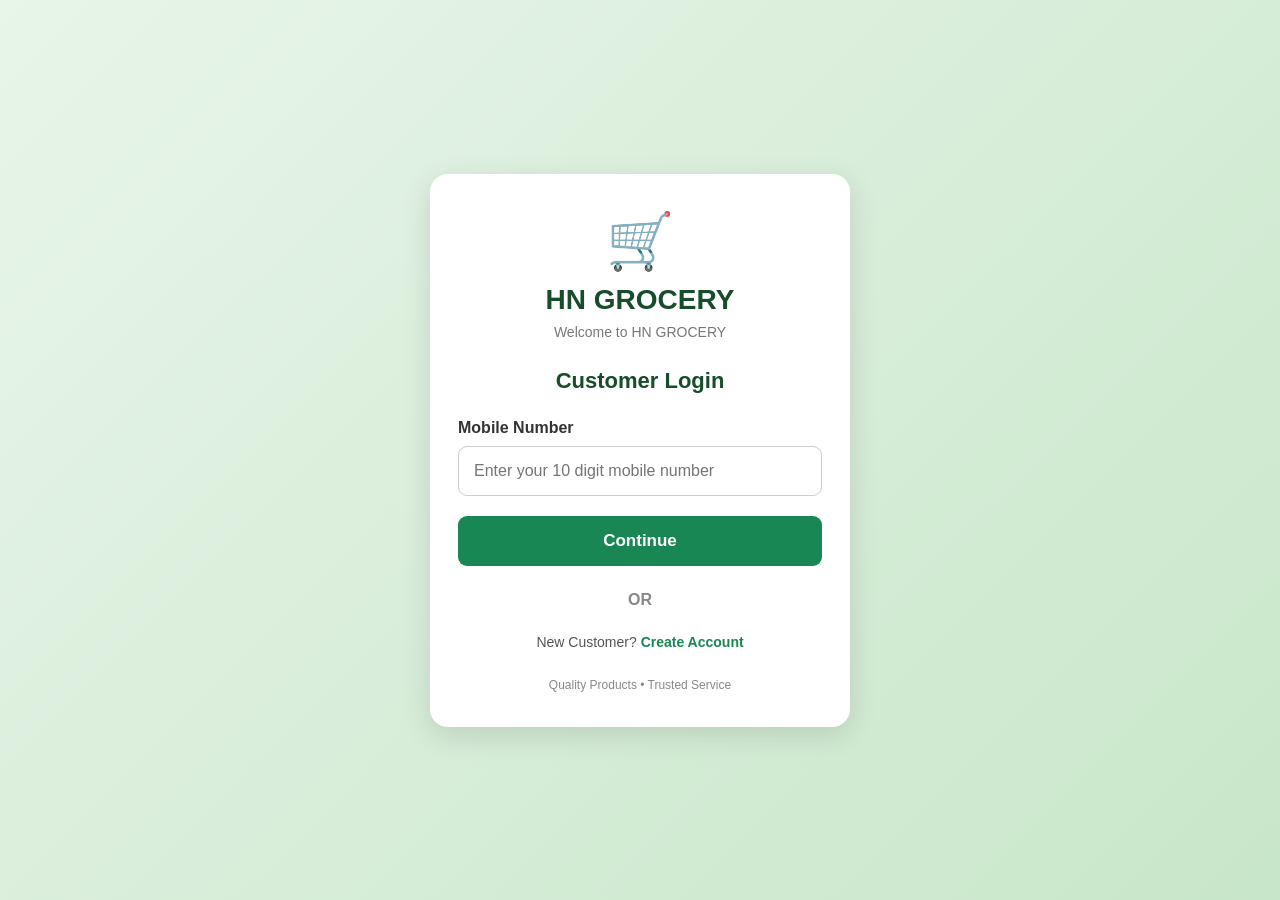
<file: index.html>
<!DOCTYPE html>
<html lang="en">

<head>
<meta charset="UTF-8">
<meta name="viewport" content="width=device-width, initial-scale=1.0">

<meta name="description" content="HN ENTERPRISES - Quality spices and products in Siwan, Bihar.">

<title>HN ENTERPRISES | Quality Products</title>

<link rel="stylesheet" href="style.css">
<!-- CUSTOMER LOGIN CHECK -->

<script>
(function () {
    const token = localStorage.getItem("hnCustomerToken");

    if (!token) {
        window.location.replace("login.html");
    }
})();
</script>
<style>

/* PRODUCT GALLERY */

.gallery-grid {
    display: grid;
    grid-template-columns: repeat(auto-fit, minmax(220px, 1fr));
    gap: 22px;
    margin-top: 25px;
}

.gallery-card {
    background: #fff;
    border-radius: 12px;
    padding: 15px;
    text-align: center;
    box-shadow: 0 3px 12px rgba(0,0,0,0.10);
    overflow: hidden;
}

.gallery-image-box {
    position: relative;
}

.gallery-card img {
    width: 100%;
    height: 190px;
    object-fit: contain;
    display: block;
    margin: auto;
    border-radius: 8px;
}

.gallery-card h3 {
    margin: 12px 0;
    color: #174d2b;
}

.product-price {
    font-size: 20px;
    font-weight: bold;
    color: #198754;
    margin: 10px 0;
}

.price-unit {
    font-size: 13px;
    color: #666;
    font-weight: normal;
}

.image-btn {
    position: absolute;
    top: 50%;
    transform: translateY(-50%);
    border: none;
    background: rgba(0,0,0,0.65);
    color: white;
    font-size: 24px;
    width: 35px;
    height: 40px;
    border-radius: 5px;
    cursor: pointer;
}

.image-btn.prev {
    left: 5px;
}

.image-btn.next {
    right: 5px;
}

.image-counter {
    font-size: 12px;
    color: #666;
    margin-top: 5px;
}

.order-now-btn {
    display: inline-block;
    background: #198754;
    color: white;
    padding: 11px 25px;
    border-radius: 6px;
    text-decoration: none;
    font-weight: bold;
    margin-top: 8px;
    transition: 0.3s;
}

.order-now-btn:hover {
    background: #126b40;
    transform: translateY(-2px);
}

.map-wrap iframe {
    width: 100%;
    height: 300px;
    border: 0;
}

/* MOBILE */

@media(max-width:600px) {

    .gallery-grid {
        grid-template-columns: repeat(2, minmax(0, 1fr));
        gap: 12px;
    }

    .gallery-card {
        padding: 10px;
    }

    .gallery-card img {
        height: 130px;
    }

    .gallery-card h3 {
        font-size: 15px;
    }

    .product-price {
        font-size: 17px;
    }

    .order-now-btn {
        padding: 9px 12px;
        font-size: 13px;
    }

    .image-btn {
        width: 28px;
        height: 32px;
        font-size: 19px;
    }
}

</style>
</head>

<body>

<!-- HEADER -->

<header class="site-header" id="home">

<div class="header-row">

<img
src="images/Brown Vintage Retro Illustration Farming and Organic Product Logo (1).jpg"
alt="HN ENTERPRISES Logo"
class="logo">

<div class="company-text">

<h1>HN ENTERPRISES</h1>

<p class="tagline">
Quality Products • Trusted Service
</p>

</div>

<div class="header-contact">

<span>Call us:</span>

<a href="tel:8294891066">8294891066</a>
<a href="tel:7739233551">7739233551</a>
<a href="tel:9661238328">9661238328</a>

</div>

</div>
</header>


<!-- NAVIGATION -->

<nav class="main-nav">

<a href="#home">Home</a>
<a href="#about">About</a>
<a href="#product">Products</a>
<a href="#gallery">Gallery</a>
<a href="#contact">Contact</a>

</nav>


<main>


<!-- IMAGE SLIDER -->

<section class="hero-slider">

<div class="slides">

<div class="slide active">
<img src="images/dalchiniimage.jfif" alt="Cinnamon">
</div>

<div class="slide">
<img src="images/masala image.jfif" alt="Spices">
</div>

<div class="slide">
<img src="images/download 1.jfif" alt="Spice Product">
</div>

<div class="slide">
<img src="images/download 5.jfif" alt="Spice Product">
</div>

<div class="slide">
<img src="images/download 6.jfif" alt="Spice Product">
</div>

<div class="slide">
<img src="images/golmarich image.jfif" alt="Black Pepper">
</div>

</div>

<button class="slider-control prev" type="button">‹</button>
<button class="slider-control next" type="button">›</button>

</section>


<!-- ABOUT -->

<section id="about" class="section about-section">

<div class="section-heading">

<p class="eyebrow">WELCOME</p>

<h2>About HN ENTERPRISES</h2>

</div>

<p>

<strong>HN ENTERPRISES</strong> is a product-packing
business based in Bihar, specializing in spices.

</p>

<div class="info-grid">

<div class="info-card">
<strong>Owner</strong>
<span>Ms. Nisha Kumari</span>
</div>

<div class="info-card">
<strong>Address</strong>
<span>Nirala Nagar, Siwan, Bihar – 841226</span>
</div>

<div class="info-card">
<strong>GSTIN</strong>
<span>10OAKPK9631K1Z8</span>
</div>

<div class="info-card">
<strong>FSSAI</strong>
<span>20426261000010</span>
</div>

</div>

<p class="state-note">
<strong>State:</strong> Bihar
</p>

</section>


<!-- PRODUCTS -->

<section id="product" class="section products-section">

<div class="section-heading">

<p class="eyebrow">OUR RANGE</p>

<h2>Our Products</h2>

<p>Explore the spices offered by HN ENTERPRISES.</p>

</div>

<div class="product-grid">

<div class="product-card">Garam Masala</div>
<div class="product-card">Red Mirch</div>
<div class="product-card">Dhaniya</div>
<div class="product-card">Mustard</div>
<div class="product-card">Tejpatta</div>
<div class="product-card">Zeera</div>

</div>

</section>


<!-- PRODUCT GALLERY -->

<section id="gallery" class="section gallery-section">

<div class="section-heading">

<p class="eyebrow">A LOOK AT OUR WORK</p>

<h2>Our Product Gallery</h2>

<p>Choose your product and place your order.</p>

</div>


<div class="gallery-grid">


<!-- GARAM MASALA -->

<article class="gallery-card">

<div class="gallery-image-box">

<img
id="image-garam"
src="images/G1.jpeg"
alt="Garam Masala"
loading="lazy">

<button class="image-btn prev" onclick="changeImage('garam',-1)">‹</button>
<button class="image-btn next" onclick="changeImage('garam',1)">›</button>

</div>

<p class="image-counter" id="count-garam">1 / 3</p>

<h3>Garam Masala</h3>

<p class="product-price">
₹80 <span class="price-unit">/ 100g</span>
</p>

<a class="order-now-btn"
href="order.html?name=Garam%20Masala&image=images%2FG1.jpeg&price=80&minQty=50">
Order Now
</a>

</article>


<!-- RED MIRCH -->

<article class="gallery-card">

<div class="gallery-image-box">

<img
id="image-red"
src="images/IMG_20260128_114819.jpg"
alt="Red Mirch"
loading="lazy">

<button class="image-btn prev" onclick="changeImage('red',-1)">‹</button>
<button class="image-btn next" onclick="changeImage('red',1)">›</button>

</div>

<p class="image-counter" id="count-red">1 / 3</p>

<h3>Red Mirch</h3>

<p class="product-price">
₹50 <span class="price-unit">/ 100g</span>
</p>

<a class="order-now-btn"
href="order.html?name=Red%20Mirch&image=images%2FIMG_20260128_114819.jpg&price=50&minQty=100">
Order Now
</a>

</article>


<!-- DHANIYA -->

<article class="gallery-card">

<div class="gallery-image-box">

<img
id="image-dhaniya"
src="images/IMG_20260126_162305.jpg"
alt="Dhaniya"
loading="lazy">

<button class="image-btn prev" onclick="changeImage('dhaniya',-1)">‹</button>
<button class="image-btn next" onclick="changeImage('dhaniya',1)">›</button>

</div>

<p class="image-counter" id="count-dhaniya">1 / 3</p>

<h3>Dhaniya</h3>

<p class="product-price">
₹60 <span class="price-unit">/ 100g</span>
</p>

<a class="order-now-btn"
href="order.html?name=Dhaniya&image=images%2FIMG_20260126_162305.jpg&price=60&minQty=100">
Order Now
</a>

</article>


<!-- MUSTARD -->

<article class="gallery-card">

<div class="gallery-image-box">

<img
id="image-mustard"
src="images/IMG_20260126_164016.jpg"
alt="Mustard"
loading="lazy">

<button class="image-btn prev" onclick="changeImage('mustard',-1)">‹</button>
<button class="image-btn next" onclick="changeImage('mustard',1)">›</button>

</div>

<p class="image-counter" id="count-mustard">1 / 3</p>

<h3>Mustard</h3>

<p class="product-price">
₹40 <span class="price-unit">/ 100g</span>
</p>

<a class="order-now-btn"
href="order.html?name=Mustard&image=images%2FIMG_20260126_164016.jpg&price=40&minQty=100">
Order Now
</a>

</article>


<!-- TEJPATTA -->

<article class="gallery-card">

<div class="gallery-image-box">

<img
id="image-tejpatta"
src="images/IMG_20260126_162606.jpg"
alt="Tejpatta"
loading="lazy">

<button class="image-btn prev" onclick="changeImage('tejpatta',-1)">‹</button>
<button class="image-btn next" onclick="changeImage('tejpatta',1)">›</button>

</div>

<p class="image-counter" id="count-tejpatta">1 / 3</p>

<h3>Tejpatta</h3>

<p class="product-price">
₹30 <span class="price-unit">/ 100g</span>
</p>

<a class="order-now-btn"
href="order.html?name=Tejpatta&image=images%2FIMG_20260126_162606.jpg&price=30&minQty=100">
Order Now
</a>

</article>


<!-- ZEERA -->

<article class="gallery-card">

<div class="gallery-image-box">

<img
id="image-zeera"
src="images/IMG_20260128_114757.jpg"
alt="Zeera"
loading="lazy">

<button class="image-btn prev" onclick="changeImage('zeera',-1)">‹</button>
<button class="image-btn next" onclick="changeImage('zeera',1)">›</button>

</div>

<p class="image-counter" id="count-zeera">1 / 3</p>

<h3>Zeera</h3>

<p class="product-price">
₹60 <span class="price-unit">/ 100g</span>
</p>

<a class="order-now-btn"
href="order.html?name=Zeera&image=images%2FIMG_20260128_114757.jpg&price=60&minQty=100">
Order Now
</a>

</article>


</div>
</section>


<!-- CONTACT -->

<section id="contact" class="section contact-section">

<div class="section-heading">

<p class="eyebrow">GET IN TOUCH</p>

<h2>Contact Us</h2>

</div>

<div class="contact-card">

<p>

<strong>Phone:</strong>

<a href="tel:8294891066">8294891066</a> ·
<a href="tel:7739233551">7739233551</a> ·
<a href="tel:9661238328">9661238328</a>

</p>

<p>

<strong>Email:</strong>

<a href="mailto:hnenterprises7739@gmail.com">
hnenterprises7739@gmail.com
</a>

</p>

<p>

<strong>Address:</strong>

Nirala Nagar, Siwan, Bihar – 841226

</p>

</div>

<div class="map-wrap">

<iframe
title="HN ENTERPRISES Location"
src="https://www.google.com/maps?q=Nirala%20Nagar%20Siwan%20Bihar&output=embed"
loading="lazy">
</iframe>

</div>

</section>

</main>


<!-- FOOTER -->

<footer class="site-footer">

<p>
© <span id="currentYear"></span>
HN ENTERPRISES. All rights reserved.
</p>

</footer>


<!-- HN AI BUTTON -->

<a href="hn-ai.html" class="hn-ai-button">
🤖 Ask HN AI
</a>


<style>

.hn-ai-button {
    position: fixed;
    right: 20px;
    bottom: 20px;
    background: #174d2b;
    color: white;
    padding: 14px 22px;
    border-radius: 35px;
    text-decoration: none;
    font-size: 16px;
    font-weight: bold;
    box-shadow: 0 4px 12px rgba(0,0,0,0.25);
    z-index: 9999;
    transition: 0.3s;
}

.hn-ai-button:hover {
    background: #26733e;
    transform: scale(1.05);
}

@media(max-width:500px) {

    .hn-ai-button {
        right: 12px;
        bottom: 15px;
        padding: 12px 17px;
        font-size: 14px;
    }

}

</style>


<!-- JAVASCRIPT -->

<script src="script.js"></script>

<script>

/* CURRENT YEAR */

document.getElementById("currentYear").textContent =
new Date().getFullYear();


/* PRODUCT IMAGE SLIDERS */

const productImages = {

garam: [
"images/G1.jpeg",
"images/g14.jpeg",
"images/masala image.jfif"
],

red: [
"images/IMG_20260128_114819.jpg",
"images/IMG_20260128_114826.jpg",
"images/IMG_20260128_114831.jpg"
],

dhaniya: [
"images/IMG_20260126_162305.jpg",
"images/IMG_20260126_162312.jpg",
"images/IMG_20260126_162319.jpg"
],

mustard: [
"images/IMG_20260126_164016.jpg",
"images/IMG_20260126_164022.jpg",
"images/IMG_20260126_164029.jpg"
],

tejpatta: [
"images/IMG_20260126_162606.jpg",
"images/IMG_20260126_162613.jpg",
"images/IMG_20260126_162620.jpg"
],

zeera: [
"images/IMG_20260128_114757.jpg",
"images/IMG_20260128_114802.jpg",
"images/IMG_20260128_114808.jpg"
]

};


const currentImageIndex = {
garam: 0,
red: 0,
dhaniya: 0,
mustard: 0,
tejpatta: 0,
zeera: 0
};


function changeImage(product, direction) {

const images = productImages[product];

currentImageIndex[product] += direction;

if (currentImageIndex[product] < 0) {
currentImageIndex[product] = images.length - 1;
}

if (currentImageIndex[product] >= images.length) {
currentImageIndex[product] = 0;
}

const index = currentImageIndex[product];

document.getElementById("image-" + product).src =
images[index];

document.getElementById("count-" + product).textContent =
(index + 1) + " / " + images.length;


/* UPDATE ORDER BUTTON IMAGE */

const card = document.getElementById("image-" + product)
.closest(".gallery-card");

const orderButton = card.querySelector(".order-now-btn");

const params = new URLSearchParams(orderButton.href.split("?")[1]);

params.set("image", images[index]);

orderButton.href = "order.html?" + params.toString();

}

</script>

</body>
    </html>
</file>
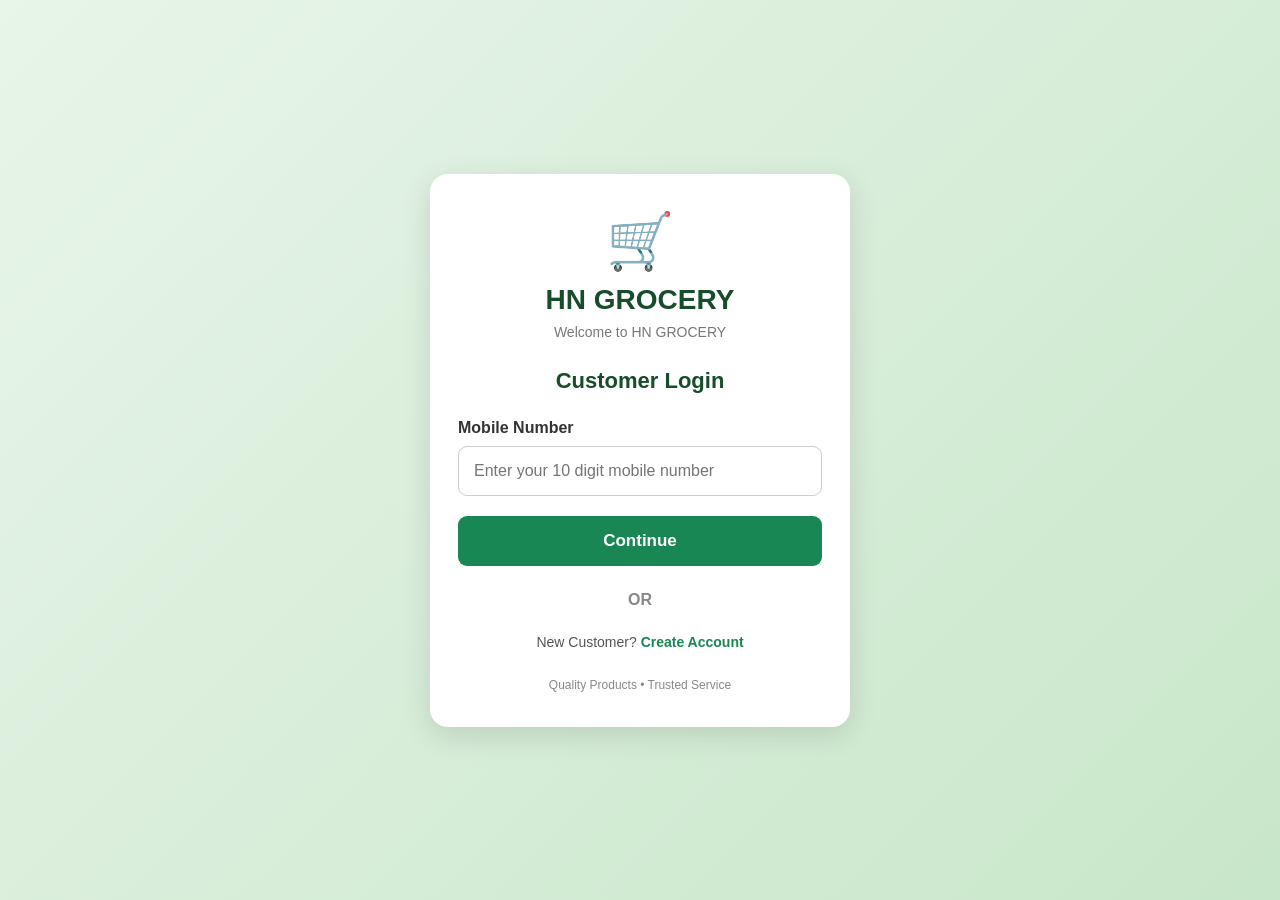
<file: account.html>
<!DOCTYPE html>
<html lang="en">

<head>
    <meta charset="UTF-8">
    <meta name="viewport" content="width=device-width, initial-scale=1.0">

    <title>My Account | HN GROCERY</title>

    <link rel="stylesheet" href="account.css">
</head>

<body>

<header class="header">
    <a href="index.html" class="brand">🛒 HN GROCERY</a>
    <a href="index.html" class="home-link">Home</a>
</header>

<main class="account-container">

    <section class="welcome-card">
        <div class="profile-icon">👤</div>

        <h1>My Account</h1>

        <p>Welcome to HN GROCERY</p>

        <h2 id="customerName">Customer</h2>

        <p id="customerMobile"></p>
    </section>

    <section class="menu-section">

        <a href="customer-orders.html" class="menu-card">
            <span>📦</span>
            <div>
                <h3>My Orders</h3>
                <p>View your orders and delivery status</p>
            </div>
            <b>›</b>
        </a>

        <a href="customer-profile.html" class="menu-card">
            <span>👤</span>
            <div>
                <h3>My Profile</h3>
                <p>View your personal information</p>
            </div>
            <b>›</b>
        </a>

        <a href="index.html" class="menu-card">
            <span>🛍️</span>
            <div>
                <h3>Continue Shopping</h3>
                <p>Explore HN GROCERY products</p>
            </div>
            <b>›</b>
        </a>

    </section>

    <button id="logoutBtn" class="logout-btn">
        Logout
    </button>

</main>

<footer>
    Quality Products • Trusted Service
</footer>

<script src="account.js"></script>

</body>
</html>
</file>
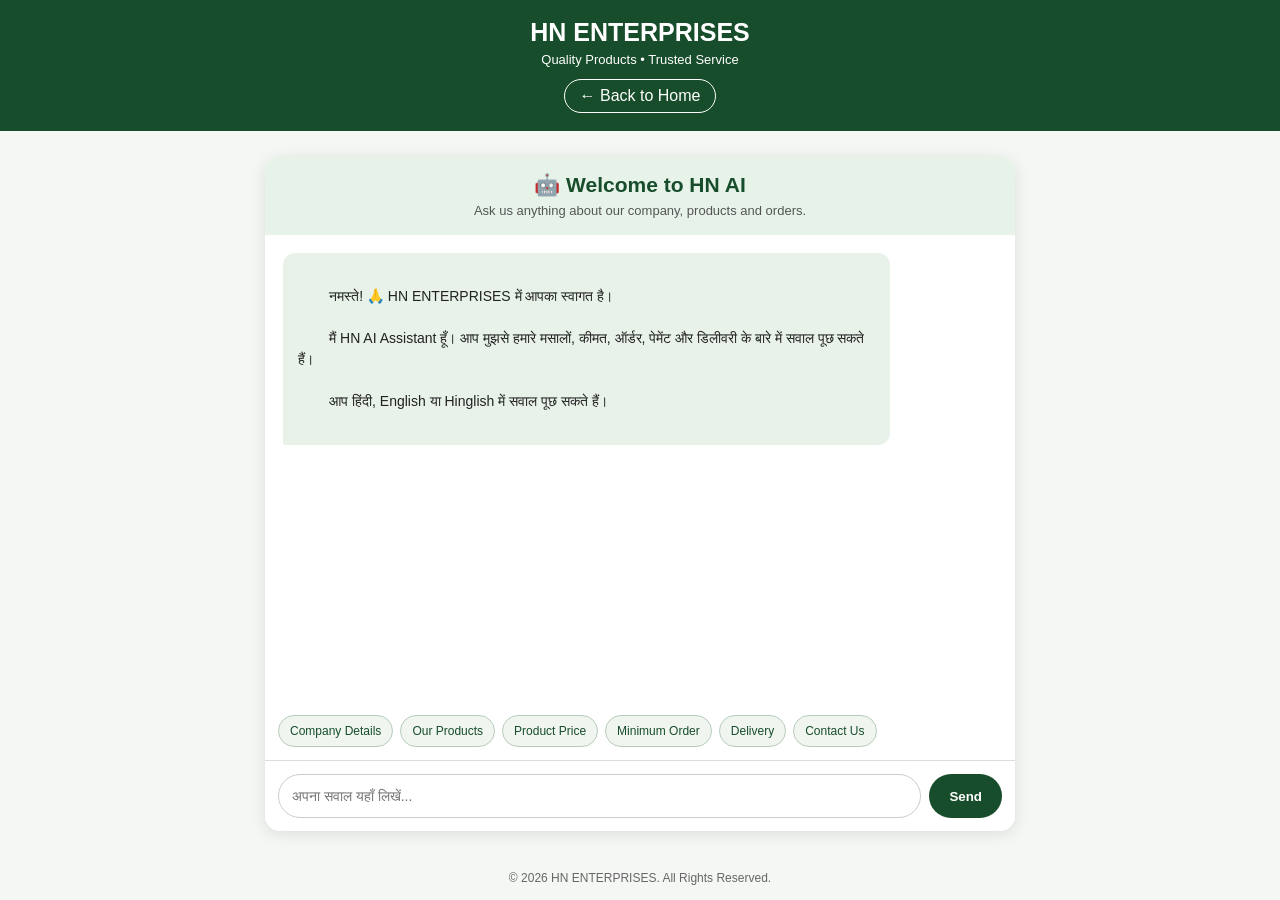
<file: hn-ai.html>
<!DOCTYPE html><html lang="en">
<head>
    <meta charset="UTF-8">
    <meta name="viewport" content="width=device-width, initial-scale=1.0">
    <title>HN AI | HN ENTERPRISES</title><style>
    * {
        margin: 0;
        padding: 0;
        box-sizing: border-box;
        font-family: Arial, sans-serif;
    }

    body {
        background: #f4f7f4;
        min-height: 100vh;
        display: flex;
        flex-direction: column;
    }

    header {
        background: #174d2b;
        color: white;
        padding: 18px 15px;
        text-align: center;
    }

    header h1 {
        font-size: 25px;
        margin-bottom: 5px;
    }

    header p {
        font-size: 13px;
    }

    .back {
        display: inline-block;
        margin-top: 12px;
        color: white;
        text-decoration: none;
        border: 1px solid white;
        padding: 7px 15px;
        border-radius: 20px;
    }

    .container {
        width: 95%;
        max-width: 750px;
        margin: 25px auto;
        background: white;
        border-radius: 15px;
        box-shadow: 0 3px 15px rgba(0,0,0,0.10);
        overflow: hidden;
        display: flex;
        flex-direction: column;
        flex: 1;
        max-height: 680px;
    }

    .ai-heading {
        background: #e7f3e9;
        padding: 17px;
        text-align: center;
    }

    .ai-heading h2 {
        color: #174d2b;
        font-size: 21px;
    }

    .ai-heading p {
        color: #555;
        font-size: 13px;
        margin-top: 6px;
    }

    #chatBox {
        padding: 18px;
        flex: 1;
        overflow-y: auto;
        min-height: 300px;
    }

    .message {
        padding: 12px 15px;
        margin-bottom: 13px;
        max-width: 85%;
        border-radius: 12px;
        line-height: 1.5;
        font-size: 14px;
        white-space: pre-wrap;
        overflow-wrap: anywhere;
    }

    .bot {
        background: #e8f2e9;
        color: #222;
        margin-right: auto;
        border-bottom-left-radius: 2px;
    }

    .user {
        background: #174d2b;
        color: white;
        margin-left: auto;
        border-bottom-right-radius: 2px;
    }

    .input-area {
        display: flex;
        gap: 8px;
        padding: 13px;
        border-top: 1px solid #ddd;
        background: #fff;
    }

    #userInput {
        flex: 1;
        min-width: 0;
        padding: 13px;
        border: 1px solid #ccc;
        border-radius: 25px;
        outline: none;
        font-size: 14px;
    }

    #sendBtn {
        background: #174d2b;
        color: white;
        border: none;
        padding: 0 20px;
        border-radius: 25px;
        cursor: pointer;
        font-weight: bold;
    }

    #sendBtn:hover {
        background: #236c3d;
    }

    .quick-questions {
        padding: 0 13px 13px;
        display: flex;
        flex-wrap: wrap;
        gap: 7px;
    }

    .quick-questions button {
        background: #f0f5f0;
        border: 1px solid #b7cdbb;
        color: #174d2b;
        padding: 8px 11px;
        border-radius: 20px;
        cursor: pointer;
        font-size: 12px;
    }

    footer {
        text-align: center;
        padding: 15px;
        color: #666;
        font-size: 12px;
    }

    @media (max-width: 500px) {
        .container {
            margin: 12px auto;
            max-height: 75vh;
        }

        #chatBox {
            min-height: 250px;
        }

        .message {
            max-width: 92%;
        }

        #sendBtn {
            padding: 0 15px;
        }
    }
</style>

</head><body><header>
    <h1>HN ENTERPRISES</h1>
    <p>Quality Products • Trusted Service</p>
    <a href="index.html" class="back">← Back to Home</a>
</header><div class="container"><div class="ai-heading">
    <h2>🤖 Welcome to HN AI</h2>
    <p>Ask us anything about our company, products and orders.</p>
</div>

<div id="chatBox">
    <div class="message bot">
        नमस्ते! 🙏 HN ENTERPRISES में आपका स्वागत है।

        मैं HN AI Assistant हूँ। आप मुझसे हमारे मसालों, कीमत, ऑर्डर, पेमेंट और डिलीवरी के बारे में सवाल पूछ सकते हैं।

        आप हिंदी, English या Hinglish में सवाल पूछ सकते हैं।
    </div>
</div>

<div class="quick-questions">
    <button onclick="quickAsk('आपकी कंपनी क्या काम करती है?')">Company Details</button>
    <button onclick="quickAsk('आपके products कौन-कौन से हैं?')">Our Products</button>
    <button onclick="quickAsk('एक पैकेट की कीमत कितनी है?')">Product Price</button>
    <button onclick="quickAsk('Minimum order quantity क्या है?')">Minimum Order</button>
    <button onclick="quickAsk('Delivery कितने दिनों में होगी?')">Delivery</button>
    <button onclick="quickAsk('आपसे contact कैसे करें?')">Contact Us</button>
</div>

<div class="input-area">
    <input
        type="text"
        id="userInput"
        placeholder="अपना सवाल यहाँ लिखें..."
        onkeydown="if(event.key === 'Enter') sendMessage()"
    >
    <button id="sendBtn" onclick="sendMessage()">Send</button>
</div>

</div><footer>
    © <span id="year"></span> HN ENTERPRISES. All Rights Reserved.
</footer><script>
    document.getElementById("year").textContent = new Date().getFullYear();

    const chatBox = document.getElementById("chatBox");
    const userInput = document.getElementById("userInput");

    function addMessage(message, sender) {
        const div = document.createElement("div");
        div.className = "message " + sender;
        div.textContent = message;
        chatBox.appendChild(div);
        chatBox.scrollTop = chatBox.scrollHeight;
    }

    function quickAsk(question) {
        userInput.value = question;
        sendMessage();
    }

    function sendMessage() {
        const question = userInput.value.trim();

        if (question === "") {
            return;
        }

        addMessage(question, "user");
        userInput.value = "";

        const answer = getAIAnswer(question);

        setTimeout(function() {
            addMessage(answer, "bot");
        }, 400);
    }

    function getAIAnswer(question) {
        const q = question.toLowerCase();

        if (
            q.includes("hello") ||
            q.includes("hi") ||
            q.includes("नमस्ते") ||
            q.includes("namaste")
        ) {
            return "नमस्ते! 🙏 HN ENTERPRISES में आपका स्वागत है। बताइए, मैं आपकी क्या मदद कर सकता हूँ?";
        }

        if (
            q.includes("company") ||
            q.includes("कंपनी") ||
            q.includes("enterprise") ||
            q.includes("about")
        ) {
            return "HN ENTERPRISES एक product packing business है, जो बिहार में स्थित है। हमारी प्राथमिकता Quality Products और Trusted Service है।";
        }

        if (
            q.includes("product") ||
            q.includes("मसाला") ||
            q.includes("masala") ||
            q.includes("spice")
        ) {
            return "HN ENTERPRISES में मसालों से संबंधित उत्पाद उपलब्ध हैं। हमारी वेबसाइट पर अभी Garam Masala की तस्वीरें दिखाई गई हैं। अन्य उत्पादों की उपलब्धता के लिए हमसे संपर्क करें।";
        }

        if (
            q.includes("price") ||
            q.includes("कीमत") ||
            q.includes("दाम") ||
            q.includes("rate")
        ) {
            return "वेबसाइट पर Garam Masala की दिखाई गई कीमत ₹80 प्रति 100 ग्राम पैकेट है। अन्य उत्पादों की कीमत अलग हो सकती है। ऑर्डर से पहले कीमत की पुष्टि कर लें।";
        }

        if (
            q.includes("minimum") ||
            q.includes("कम से कम") ||
            q.includes("मिनिमम") ||
            q.includes("quantity") ||
            q.includes("कितने packet")
        ) {
            return "हमारी वेबसाइट के वर्तमान ऑर्डर नियम के अनुसार न्यूनतम ऑर्डर 50 पैकेट है। प्रत्येक पैकेट 100 ग्राम का है।";
        }

        if (
            q.includes("delivery") ||
            q.includes("डिलीवरी") ||
            q.includes("कब मिलेगा") ||
            q.includes("कितने दिन")
        ) {
            return "ऑर्डर की पुष्टि होने के बाद अनुमानित डिलीवरी समय लगभग 10 दिन है। वास्तविक समय आपके स्थान और ऑर्डर की स्थिति पर निर्भर करेगा।";
        }

        if (
            q.includes("payment") ||
            q.includes("पेमेंट") ||
            q.includes("भुगतान") ||
            q.includes("upi") ||
            q.includes("gpay") ||
            q.includes("phonepe")
        ) {
            return "ऑनलाइन पेमेंट सुविधा अभी वेबसाइट से कनेक्ट नहीं है। कृपया पेमेंट करने से पहले हमारी टीम से पुष्टि करें।";
        }

        if (
            q.includes("contact") ||
            q.includes("फोन") ||
            q.includes("mobile") ||
            q.includes("number") ||
            q.includes("संपर्क")
        ) {
            return "आप HN ENTERPRISES से इन नंबरों पर संपर्क कर सकते हैं:\n8294891066\n7739233551\n9661238328\n\nEmail: hnenterprises7739@gmail.com";
        }

        if (
            q.includes("address") ||
            q.includes("पता") ||
            q.includes("कहाँ") ||
            q.includes("location")
        ) {
            return "HN ENTERPRISES का पता:\nNirala Nagar, Siwan, Bihar – 841226.";
        }

        if (
            q.includes("order") ||
            q.includes("ऑर्डर") ||
            q.includes("खरीदना") ||
            q.includes("कैसे खरीदें")
        ) {
            return "ऑर्डर करने के लिए वेबसाइट के Home Page पर जाएँ। Product के नीचे Order Now बटन दबाएँ। फिर अपना नाम, मोबाइल नंबर, पता और कम से कम 50 पैकेट की मात्रा भरें। अभी ऑर्डर WhatsApp enquiry के रूप में भेजा जाता है।";
        }

        if (
            q.includes("owner") ||
            q.includes("मालिक") ||
            q.includes("nisha")
        ) {
            return "HN ENTERPRISES की Owner Ms. Nisha Kumari हैं।";
        }

        return "माफ कीजिए, मुझे इस सवाल का सही जवाब अभी उपलब्ध नहीं है। 🙏 कृपया हमारी टीम से संपर्क करें:\n8294891066\n7739233551\n9661238328\n\nEmail: hnenterprises7739@gmail.com";
    }
</script></body>
  </html>
</file>
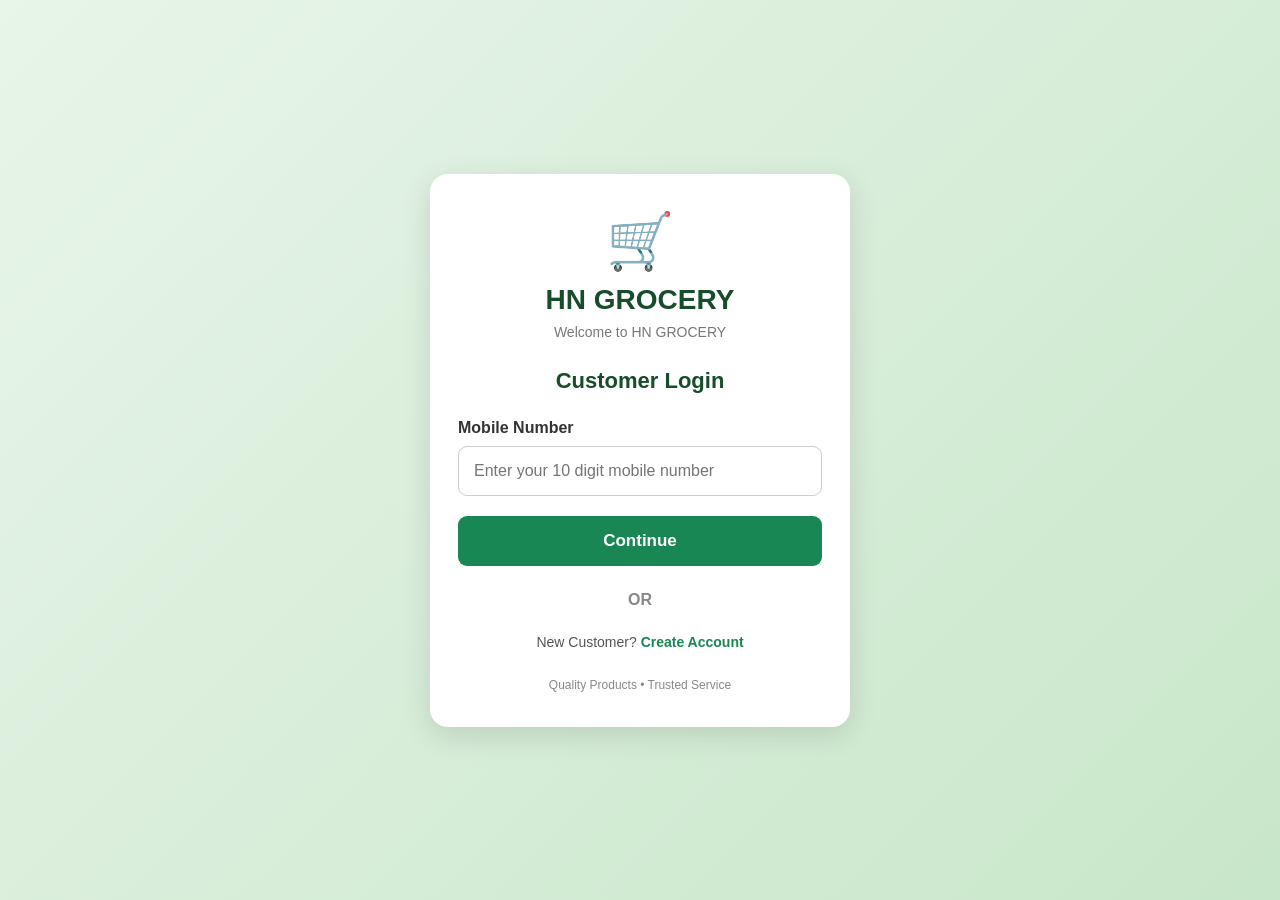
<file: login.html>
<!DOCTYPE html><html lang="en"><head>
<meta charset="UTF-8">
<meta name="viewport" content="width=device-width, initial-scale=1.0"><title>Customer Login | HN GROCERY</title><link rel="stylesheet" href="login.css"></head><body><div class="login-container"><div class="logo">
    🛒
</div>

<h1>HN GROCERY</h1>

<p class="subtitle">Welcome to HN GROCERY</p>

<h2>Customer Login</h2>

<form id="loginForm">

    <label>Mobile Number</label>

    <input
        type="tel"
        id="mobile"
        placeholder="Enter your 10 digit mobile number"
        maxlength="10"
        pattern="[0-9]{10}"
        required
    >

    <button type="submit" id="loginBtn">
        Continue
    </button>

</form>

<p id="message"></p>

<div class="divider">OR</div>

<p class="register-text">
    New Customer?
    <a href="register.html">Create Account</a>
</p>

<p class="footer">
    Quality Products • Trusted Service
</p>

</div><script src="login.js"></script></body>
</html>
</file>
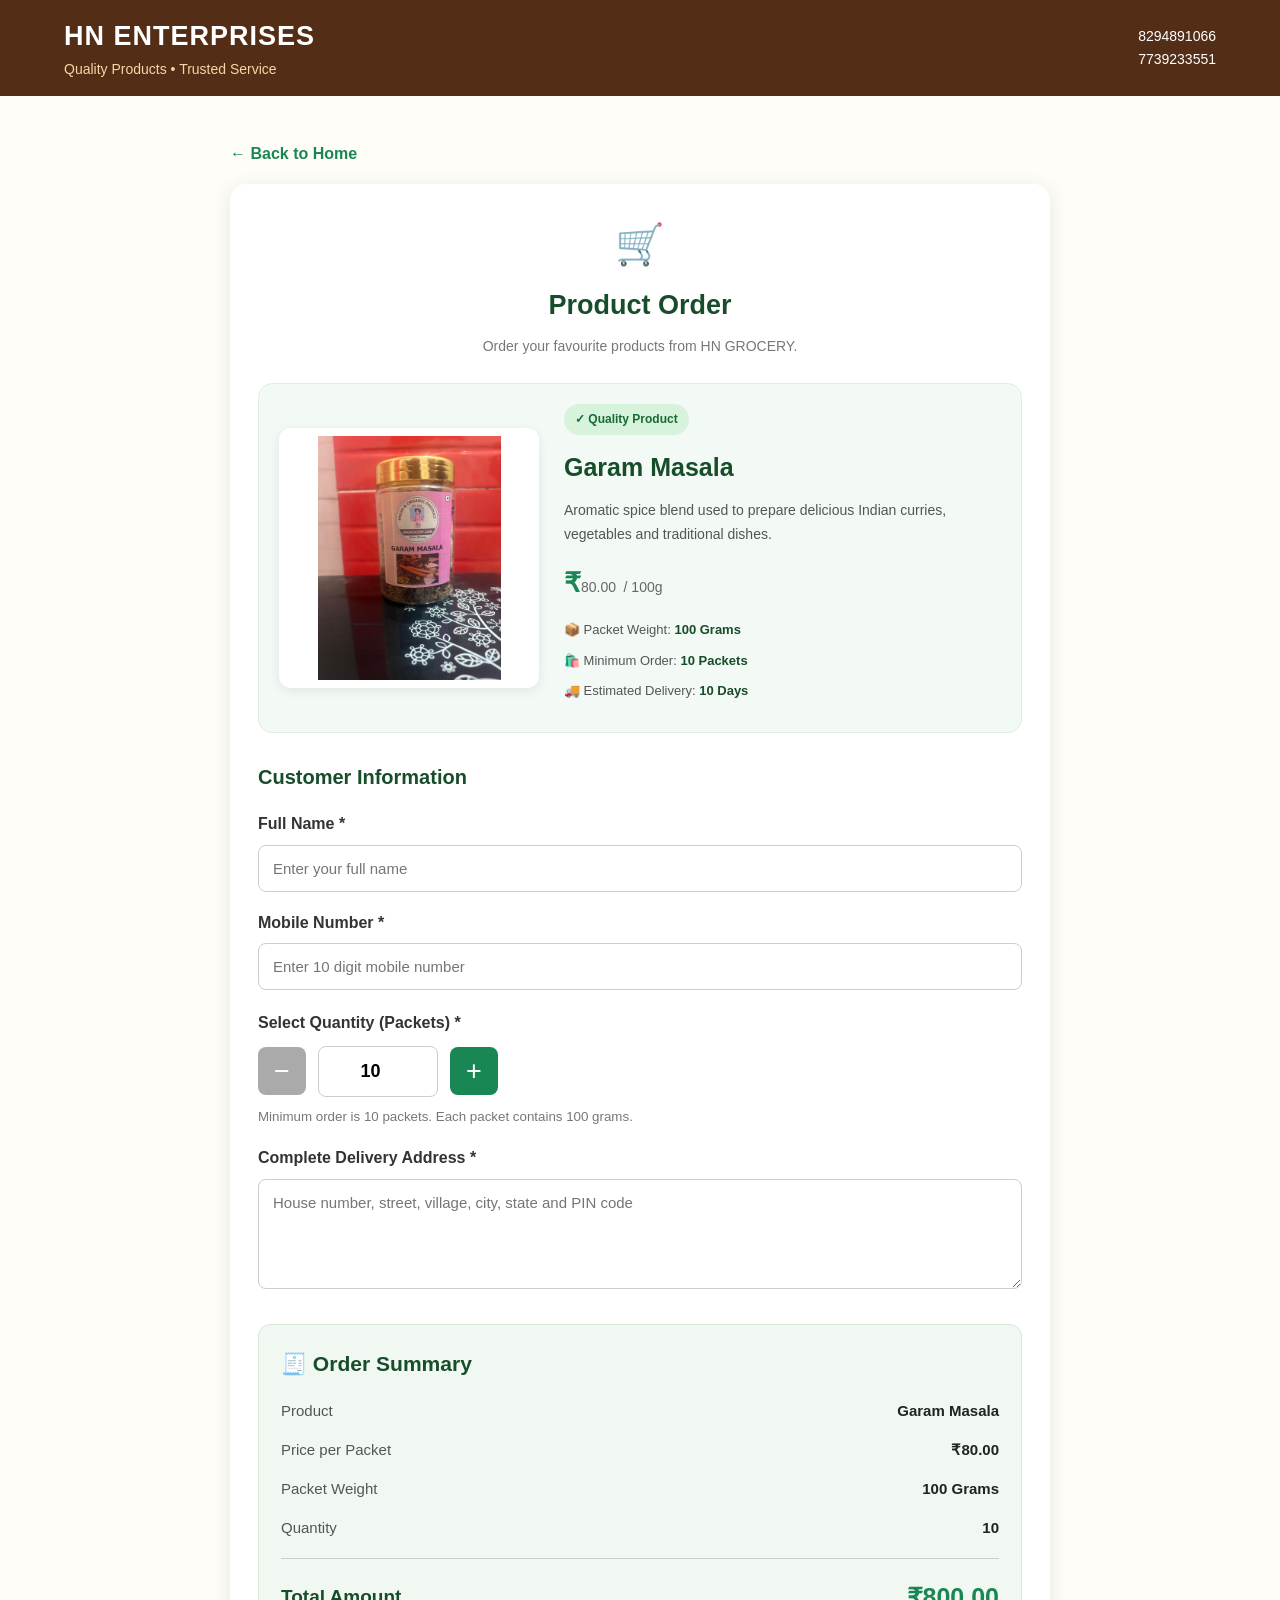
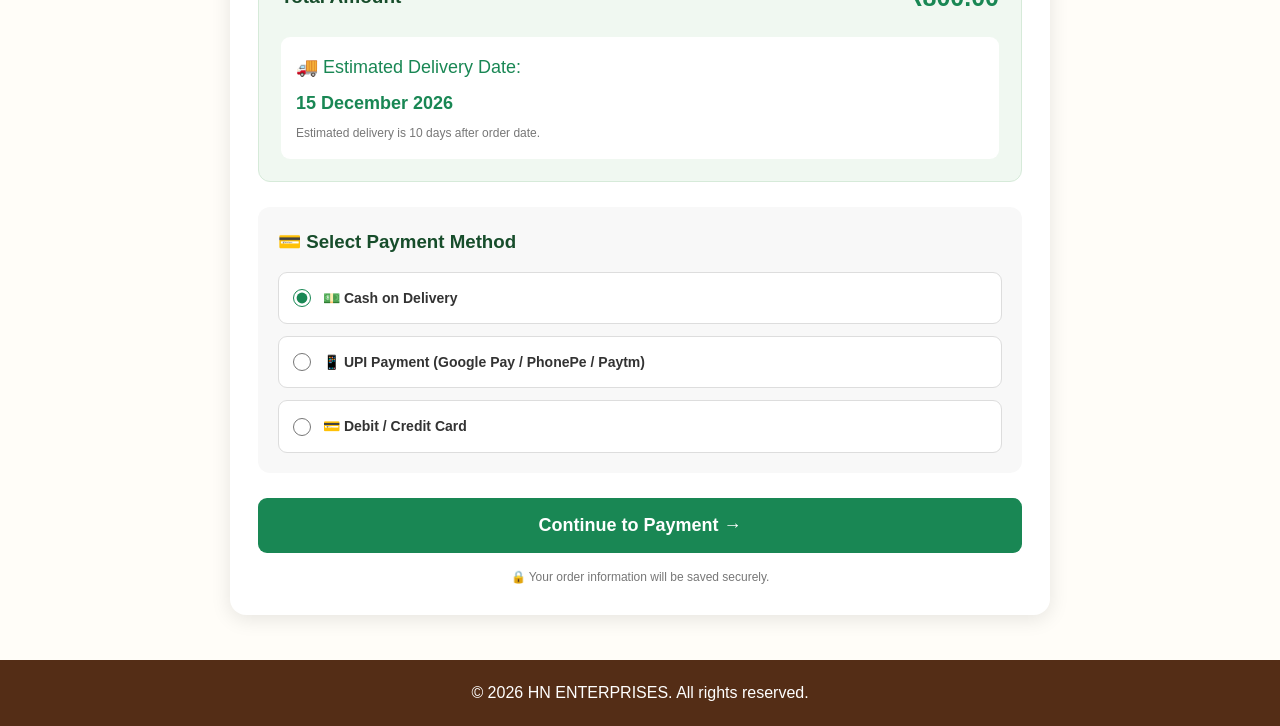
<file: order.html>
<!DOCTYPE html><html lang="en"><head><meta charset="UTF-8">
<meta name="viewport" content="width=device-width, initial-scale=1.0"><meta name="description" content="Place your grocery order with HN ENTERPRISES."><title>Place Your Order | HN GROCERY</title><link rel="stylesheet" href="style.css">
<link rel="stylesheet" href="order.css"></head><body><!-- HEADER --><header class="site-header"><div class="header-row"><div class="company-text"><h1>HN ENTERPRISES</h1><p class="tagline">
Quality Products • Trusted Service
</p></div><div class="header-contact"><a href="tel:8294891066">8294891066</a>

<a href="tel:7739233551">7739233551</a>

</div></div></header><main class="order-container"><a href="index.html" class="back-home">
← Back to Home
</a><div class="order-box"><div class="order-heading"><span>🛒</span>

<h2>Product Order</h2><p>Order your favourite products from HN GROCERY.</p></div><!-- PRODUCT DETAILS --><div class="order-product"><div class="product-image-wrapper"><img
id="productImage"
src="images/G1.jpeg"
alt="Selected Product">

</div><div class="product-details"><span class="product-badge">
✓ Quality Product
</span><h3 id="productName">Garam Masala</h3><p id="productDescription" class="product-description">
Premium quality spice product from HN ENTERPRISES.
</p><div class="product-price">₹<span id="unitPrice">80</span>

<span>/ 100g</span>

</div><div class="product-info"><p>📦 Packet Weight: <strong>100 Grams</strong></p><p>🛍️ Minimum Order: <strong>10 Packets</strong></p><p>🚚 Estimated Delivery: <strong>10 Days</strong></p></div></div></div><!-- ORDER FORM --><form id="orderForm" class="order-form"><h3 class="form-heading">
Customer Information
</h3><label for="fullName">Full Name *</label>

<input
type="text"
id="fullName"
placeholder="Enter your full name"
maxlength="100"
autocomplete="name"
required>

<label for="mobile">Mobile Number *</label>

<input
type="tel"
id="mobile"
placeholder="Enter 10 digit mobile number"
pattern="[6-9][0-9]{9}"
maxlength="10"
inputmode="numeric"
autocomplete="tel"
required>

<!-- QUANTITY --><div class="quantity-section"><label for="quantity">
Select Quantity (Packets) *
</label><div class="quantity-control"><button
type="button"
id="decreaseQty"
aria-label="Decrease quantity">
−
</button>

<input
type="number"
id="quantity"
value="10"
min="10"
step="1"
required>

<button
type="button"
id="increaseQty"
aria-label="Increase quantity">
+
</button>

</div><small>
Minimum order is 10 packets.
Each packet contains 100 grams.
</small></div><label for="address">
Complete Delivery Address *
</label><textarea
id="address"
placeholder="House number, street, village, city, state and PIN code"
maxlength="500"
autocomplete="street-address"
required></textarea><!-- ORDER SUMMARY --><div class="order-total"><h3>🧾 Order Summary</h3><div class="summary-row"><span>Product</span>

<strong id="summaryProduct">
Garam Masala
</strong></div><div class="summary-row"><span>Price per Packet</span>

<strong>₹<span id="displayPrice">80</span></strong>

</div><div class="summary-row"><span>Packet Weight</span>

<strong>100 Grams</strong>

</div><div class="summary-row"><span>Quantity</span>

<strong id="displayQuantity">10</strong>

</div><hr><div class="summary-total"><span>Total Amount</span>

<strong>₹<span id="totalAmount">800.00</span></strong>

</div><div class="delivery-box">🚚 Estimated Delivery Date:

<strong id="deliveryDate"></strong>

<p>Estimated delivery is 10 days after order date.</p></div></div><!-- PAYMENT OPTIONS --><div class="payment-options"><h3>💳 Select Payment Method</h3><label><input
type="radio"
name="paymentMethod"
value="COD"
checked>

<span>💵 Cash on Delivery</span>

</label><label><input
type="radio"
name="paymentMethod"
value="UPI">

<span>📱 UPI Payment (Google Pay / PhonePe / Paytm)</span>

</label><label><input
type="radio"
name="paymentMethod"
value="CARD">

<span>💳 Debit / Credit Card</span>

</label></div><button
type="submit"
class="submit-order"
id="submitOrder">

Continue to Payment →

</button><p class="secure-note">
🔒 Your order information will be saved securely.
</p></form></div></main><!-- FOOTER --><footer class="site-footer"><p>
© <span id="currentYear"></span>
HN ENTERPRISES. All rights reserved.
</p></footer><script>

/* CURRENT YEAR */

document.getElementById("currentYear").textContent =
new Date().getFullYear();


/* PRODUCT DETAILS */

const params = new URLSearchParams(window.location.search);

const productName =
params.get("name") || "Garam Masala";

const requestedImage =
params.get("image") || "images/G1.jpeg";

const parsedPrice = Number(params.get("price"));

const productPrice =
Number.isFinite(parsedPrice) && parsedPrice > 0
? parsedPrice
: 80;


/* PRODUCT DESCRIPTIONS */

const descriptions = {

"Garam Masala":
"Aromatic spice blend used to prepare delicious Indian curries, vegetables and traditional dishes.",

"Red Mirch":
"Red chilli spice for adding colour, flavour and heat to your favourite Indian recipes.",

"Dhaniya":
"Traditional coriander spice suitable for everyday cooking, curries and vegetables.",

"Mustard":
"Mustard seeds commonly used for seasoning, tempering and traditional Indian cooking.",

"Tejpatta":
"Fragrant bay leaves used to enhance the aroma and flavour of rice, curries and other dishes.",

"Zeera":
"Aromatic cumin seeds widely used in Indian cooking, seasoning and delicious recipes."

};


/* IMAGE VALIDATION */

const productImage =
requestedImage.startsWith("images/") &&
!requestedImage.includes("..") &&
!requestedImage.includes("\\")
? requestedImage
: "images/G1.jpeg";


/* MINIMUM QUANTITY */

const minQty = 10;


/* SHOW PRODUCT INFORMATION */

document.getElementById("productName").textContent =
productName;

document.getElementById("summaryProduct").textContent =
productName;

document.getElementById("productDescription").textContent =
descriptions[productName] ||
"Quality product from HN ENTERPRISES.";

document.getElementById("productImage").src =
productImage;

document.getElementById("unitPrice").textContent =
productPrice.toFixed(2);

document.getElementById("displayPrice").textContent =
productPrice.toFixed(2);


/* QUANTITY CONTROL */

const quantityInput =
document.getElementById("quantity");

const decreaseBtn =
document.getElementById("decreaseQty");

const increaseBtn =
document.getElementById("increaseQty");


quantityInput.min = minQty;

quantityInput.value = minQty;


function updateTotal() {

let quantity = Number(quantityInput.value);

if (!Number.isSafeInteger(quantity) || quantity < minQty) {

quantity = minQty;

}

quantityInput.value = quantity;

const total = quantity * productPrice;

document.getElementById("displayQuantity").textContent =
quantity;

document.getElementById("totalAmount").textContent =
total.toFixed(2);

decreaseBtn.disabled = quantity <= minQty;

}


decreaseBtn.addEventListener("click", function() {

let quantity = Number(quantityInput.value);

if (quantity > minQty) {

quantityInput.value = quantity - 1;

updateTotal();

}

});


increaseBtn.addEventListener("click", function() {

let quantity = Number(quantityInput.value);

if (Number.isSafeInteger(quantity) &&
quantity < Number.MAX_SAFE_INTEGER) {

quantityInput.value = quantity + 1;

updateTotal();

}

});


quantityInput.addEventListener("input", function() {

const quantity = Number(quantityInput.value);

if (
Number.isSafeInteger(quantity) &&
quantity >= minQty
) {

document.getElementById("displayQuantity").textContent =
quantity;

document.getElementById("totalAmount").textContent =
(quantity * productPrice).toFixed(2);

}

});


quantityInput.addEventListener("change", updateTotal);

updateTotal();


/* DELIVERY DATE */

const orderDate = new Date();

const deliveryDate = new Date(orderDate);

deliveryDate.setDate(deliveryDate.getDate() + 10);

document.getElementById("deliveryDate").textContent =

deliveryDate.toLocaleDateString("en-IN", {

day: "2-digit",

month: "long",

year: "numeric"

});


/* FORM SUBMISSION */

document.getElementById("orderForm").addEventListener(
"submit",
function(event) {

event.preventDefault();

if (!this.reportValidity()) {
return;
}


const quantity = Number(quantityInput.value);


if (
!Number.isSafeInteger(quantity) ||
quantity < minQty
) {

alert("Minimum order quantity is 10 packets.");

return;

}


const mobile =
document.getElementById("mobile").value.trim();

if (!/^[6-9][0-9]{9}$/.test(mobile)) {

alert("Please enter a valid 10 digit mobile number.");

return;

}


const totalAmount = quantity * productPrice;

if (!Number.isFinite(totalAmount) ||
totalAmount <= 0) {

alert("Invalid order amount.");

return;

}


const paymentOption =
document.querySelector(
'input[name="paymentMethod"]:checked'
);

if (!paymentOption) {

alert("Please select a payment method.");

return;

}


const paymentMethod = paymentOption.value;


/* ORDER DATA - PAYMENT SYSTEM COMPATIBLE */

const orderDetails = {

customerName:
document.getElementById("fullName").value.trim(),

mobile: mobile,

address:
document.getElementById("address").value.trim(),

productName: productName,

productImage: productImage,

price: productPrice,

quantity: quantity,

totalAmount: totalAmount,

paymentMethod: paymentMethod,

orderDate: orderDate.toISOString(),

deliveryDate: deliveryDate.toISOString()

};


/* SAVE ORDER */

try {

localStorage.setItem(
"hnOrder",
JSON.stringify(orderDetails)
);

window.location.href = "payment.html";

} catch(error) {

alert("Unable to save order. Please try again.");

}

});

</script></body></html>
</file>
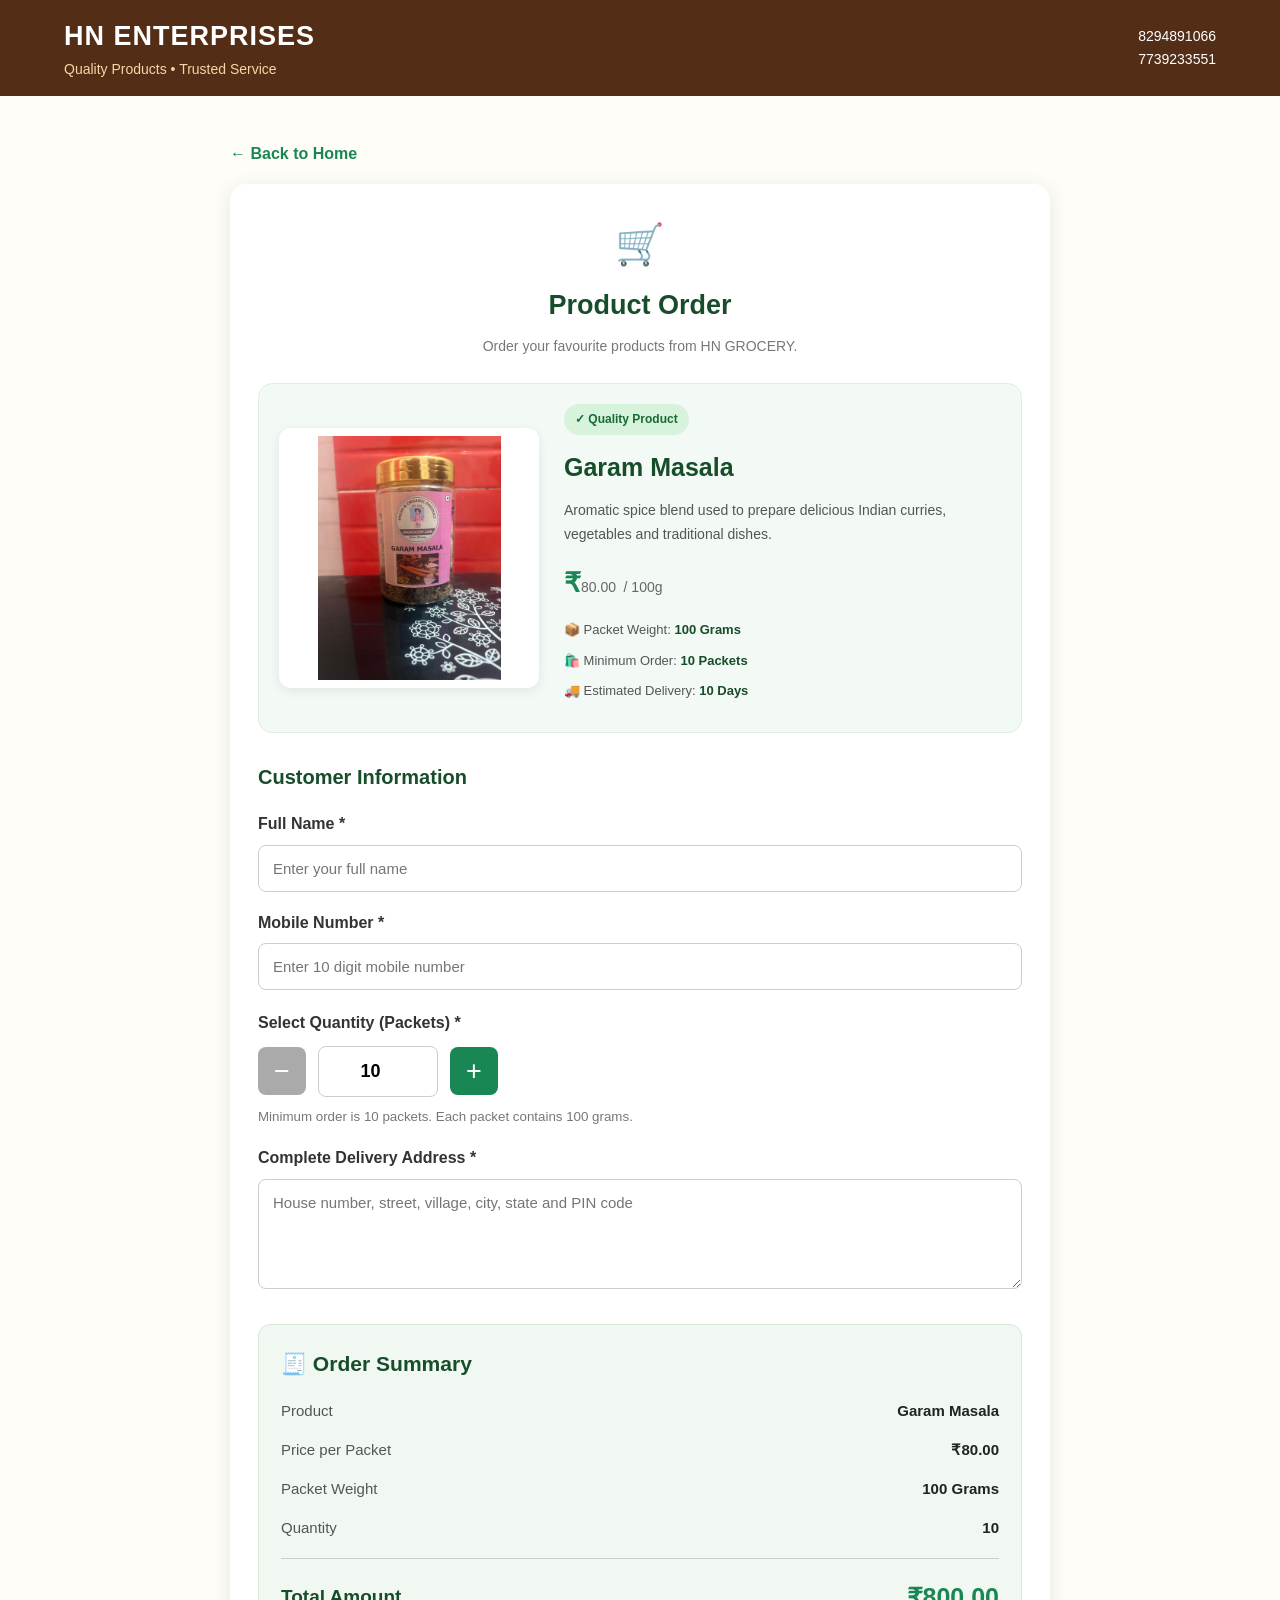
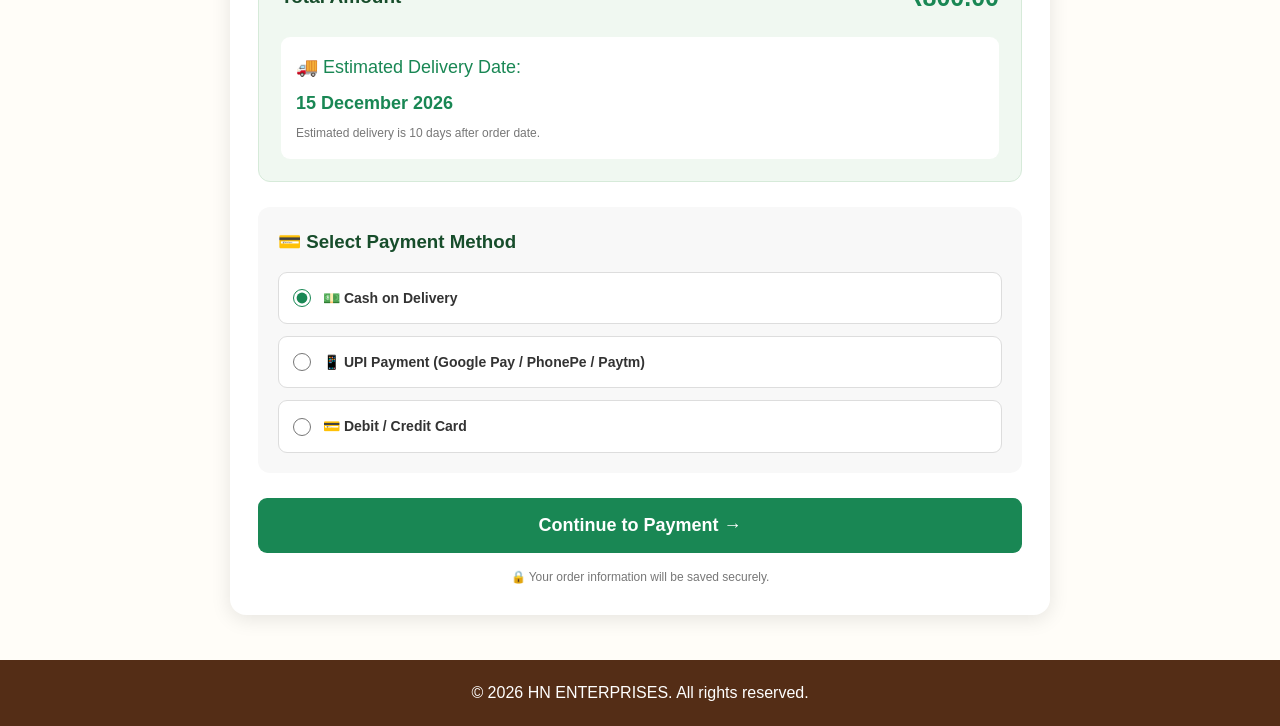
<file: payment.html>
<!DOCTYPE html>
<html lang="en">

<head>

<meta charset="UTF-8">
<meta name="viewport" content="width=device-width, initial-scale=1.0">

<title>Payment | HN ENTERPRISES</title>

<link rel="stylesheet" href="style.css">
<link rel="stylesheet" href="payment.css">

</head>

<body>

<header class="site-header">

<div class="header-row">

<div class="company-text">

<h1>HN ENTERPRISES</h1>

<p class="tagline">
Quality Products • Trusted Service
</p>

</div>

</div>

</header>


<main class="payment-container">

<a href="order.html" class="back-link">
← Back to Order
</a>


<div class="payment-box">

<h2>Complete Your Payment</h2>

<p class="subtitle">
Thank you for choosing HN ENTERPRISES.
</p>


<!-- ORDER SUMMARY -->

<div class="payment-summary">

<h3>Order Summary</h3>

<div class="summary-product">

<img id="paymentImage"
src="images/G1.jpeg"
alt="Product">

<div>

<h3 id="paymentProduct">
Garam Masala
</h3>

<p>
Price: ₹<span id="paymentPrice">80</span> / 100g
</p>

<p>
Quantity: <span id="paymentQuantity">10</span>
Packets
</p>

</div>

</div>


<hr>

<p>
Customer:
<strong id="customerName">-</strong>
</p>

<p>
Mobile:
<strong id="customerMobile">-</strong>
</p>

<p>
Delivery Address:
<strong id="customerAddress">-</strong>
</p>

<p>
Order Date:
<strong id="orderDate">-</strong>
</p>

<p>
Expected Delivery:
<strong id="deliveryDate">-</strong>
</p>


<hr>

<h2 class="total-payment">

Total Amount:
₹<span id="paymentTotal">800</span>

</h2>

</div>


<!-- PAYMENT METHODS -->

<div class="payment-methods">

<h3>Select Payment Method</h3>


<label class="payment-option">

<input
type="radio"
name="payment"
value="COD"
checked>

<span>💵 Cash on Delivery</span>

</label>


<label class="payment-option">

<input
type="radio"
name="payment"
value="UPI">

<span>📱 UPI Payment</span>

</label>


<label class="payment-option">

<input
type="radio"
name="payment"
value="CARD">

<span>💳 Debit / Credit Card</span>

</label>


</div>


<div id="paymentMessage" class="payment-message">

Cash on Delivery: Pay when your order arrives.

</div>


<button
type="button"
id="confirmPayment"
class="confirm-payment-btn">

Confirm Order

</button>


<p class="secure-note">

🔒 Your order information is handled securely.

</p>


</div>

</main>


<footer class="site-footer">

<p>
© <span id="currentYear"></span>
HN ENTERPRISES. All rights reserved.
</p>

</footer>


<!-- RAZORPAY -->

<script src="https://checkout.razorpay.com/v1/checkout.js"></script>

<!-- PAYMENT JAVASCRIPT -->

<script src="payment.js"></script>

</body>
</html>
</file>
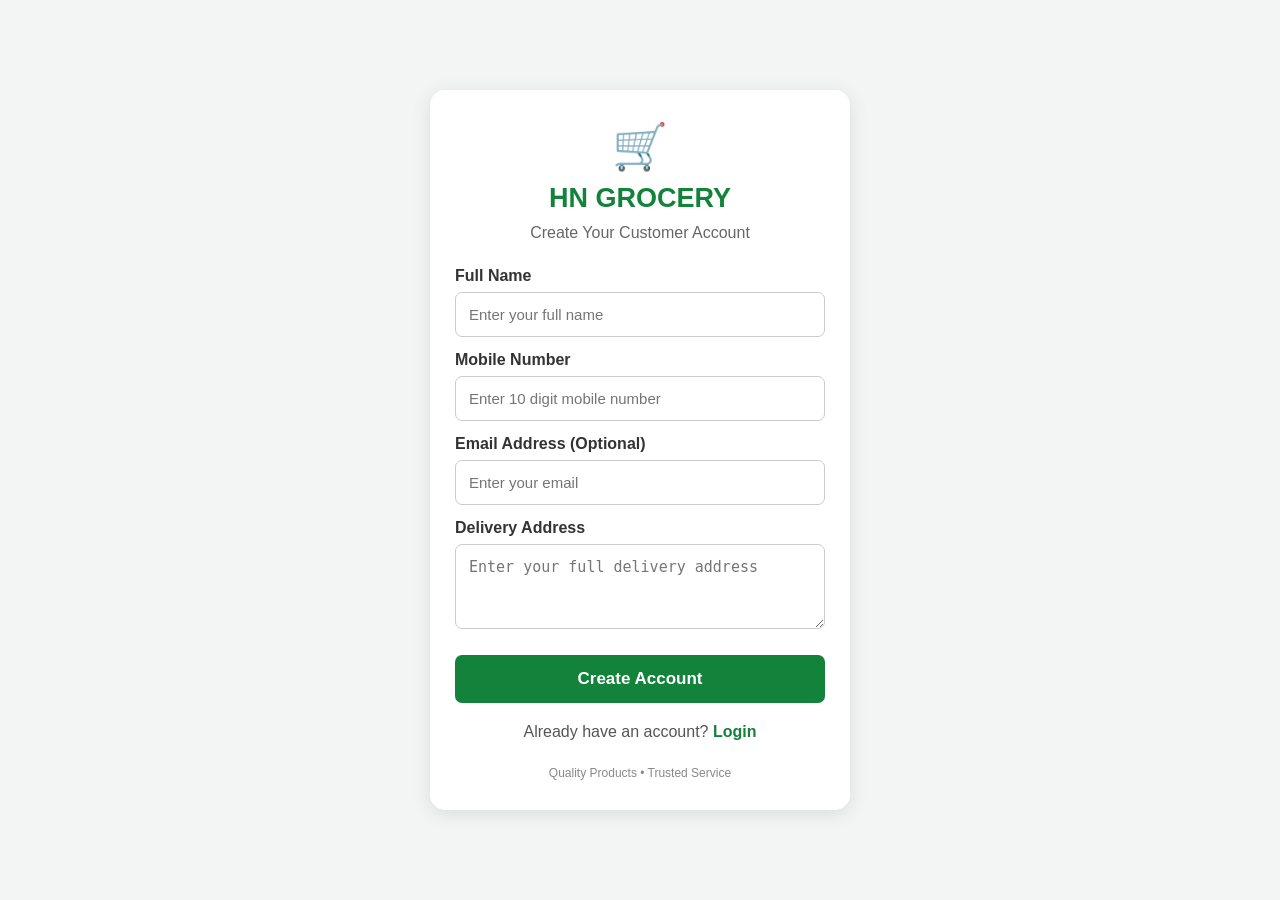
<file: register.html>
<!DOCTYPE html>
<html lang="en">

<head>
    <meta charset="UTF-8">
    <meta name="viewport" content="width=device-width, initial-scale=1.0">

    <title>Create Account | HN GROCERY</title>

    <link rel="stylesheet" href="register.css">
</head>

<body>

    <div class="register-container">

        <div class="logo">🛒</div>

        <h1>HN GROCERY</h1>

        <p class="subtitle">Create Your Customer Account</p>

        <form id="registerForm">

            <label>Full Name</label>
            <input
                type="text"
                id="name"
                placeholder="Enter your full name"
                required
            >

            <label>Mobile Number</label>
            <input
                type="tel"
                id="mobile"
                placeholder="Enter 10 digit mobile number"
                maxlength="10"
                required
            >

            <label>Email Address (Optional)</label>
            <input
                type="email"
                id="email"
                placeholder="Enter your email"
            >

            <label>Delivery Address</label>
            <textarea
                id="address"
                placeholder="Enter your full delivery address"
                required
            ></textarea>

            <button type="submit" id="registerBtn">
                Create Account
            </button>

        </form>

        <p id="message"></p>

        <p class="login-text">
            Already have an account?
            <a href="login.html">Login</a>
        </p>

        <p class="footer">
            Quality Products • Trusted Service
        </p>

    </div>

    <script src="register.js"></script>

</body>
</html>
</file>
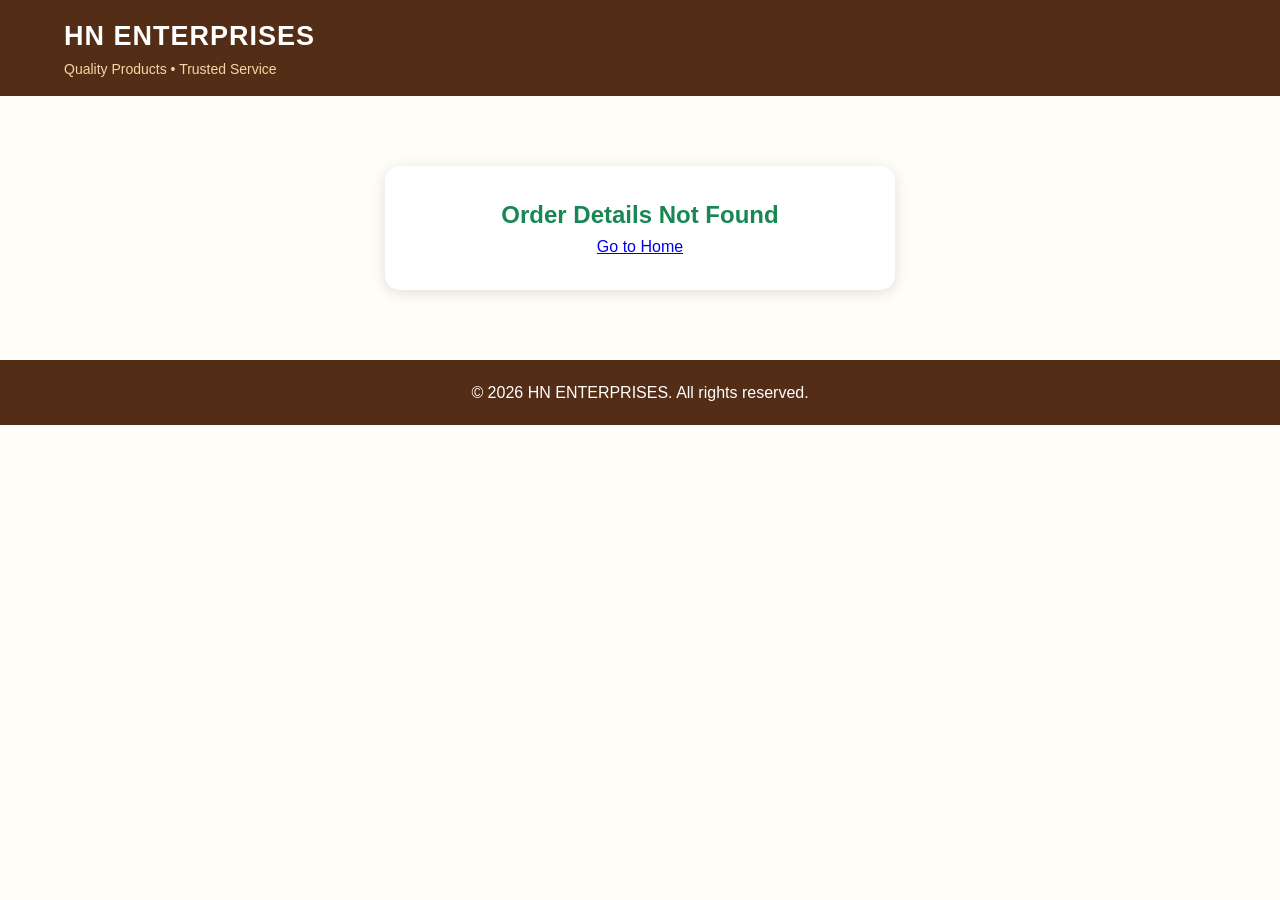
<file: Success.html>
<!DOCTYPE html>
<html lang="en">

<head>

<meta charset="UTF-8">
<meta name="viewport" content="width=device-width, initial-scale=1.0">

<title>Order Successful | HN ENTERPRISES</title>

<link rel="stylesheet" href="style.css">

<style>

.success-container {
    max-width: 550px;
    margin: 50px auto;
    padding: 20px;
}

.success-box {
    background: white;
    padding: 30px;
    text-align: center;
    border-radius: 15px;
    box-shadow: 0 3px 15px rgba(0,0,0,0.12);
}

.success-icon {
    font-size: 65px;
    color: #198754;
}

.success-box h2 {
    color: #198754;
}

.order-details {
    background: #f5f8f5;
    padding: 18px;
    border-radius: 10px;
    text-align: left;
    margin-top: 25px;
}

.order-details p {
    margin: 12px 0;
}

.home-btn {
    display: inline-block;
    background: #198754;
    color: white;
    padding: 13px 25px;
    text-decoration: none;
    border-radius: 7px;
    margin-top: 20px;
}

</style>

</head>

<body>

<header class="site-header">

<div class="header-row">

<div class="company-text">

<h1>HN ENTERPRISES</h1>

<p class="tagline">
Quality Products • Trusted Service
</p>

</div>

</div>

</header>


<main class="success-container">

<div class="success-box">

<div class="success-icon">✓</div>

<h2>Order Confirmed!</h2>

<p>
Thank you for choosing HN ENTERPRISES.
</p>

<p>
Your Cash on Delivery order has been confirmed on this device.
</p>


<div class="order-details">

<h3>Order Details</h3>

<p>
Product:
<strong id="product">-</strong>
</p>

<p>
Quantity:
<strong id="quantity">-</strong>
</p>

<p>
Customer:
<strong id="customer">-</strong>
</p>

<p>
Mobile:
<strong id="mobile">-</strong>
</p>

<p>
Delivery Address:
<strong id="address">-</strong>
</p>

<p>
Total Amount:
<strong id="amount">-</strong>
</p>

<p>
Payment:
<strong id="payment">-</strong>
</p>

<p>
Order Status:
<strong id="status">-</strong>
</p>

</div>


<p>
Our team will contact you regarding your order.
</p>

<a href="index.html" class="home-btn">
Continue Shopping
</a>

</div>

</main>


<footer class="site-footer">

<p>
© <span id="year"></span>
HN ENTERPRISES. All rights reserved.
</p>

</footer>


<script>

document.getElementById("year").textContent =
new Date().getFullYear();

const order = JSON.parse(
localStorage.getItem("hnLastOrder") || "null"
);

if (order) {

document.getElementById("product").textContent =
order.productName;

document.getElementById("quantity").textContent =
order.quantity + " Packets";

document.getElementById("customer").textContent =
order.customerName;

document.getElementById("mobile").textContent =
order.mobile;

document.getElementById("address").textContent =
order.address;

document.getElementById("amount").textContent =
"₹" + Number(order.totalAmount).toFixed(2);

document.getElementById("payment").textContent =
order.paymentMethod;

document.getElementById("status").textContent =
order.orderStatus;

} else {

document.querySelector(".success-box").innerHTML =
"<h2>Order Details Not Found</h2><a href='index.html'>Go to Home</a>";

}

</script>

</body>
</html>
</file>
<file: style.css>
* {
    margin: 0;
    padding: 0;
    box-sizing: border-box;
}

html {
    scroll-behavior: smooth;
}

body {
    font-family: Arial, sans-serif;
    background: #fffdf8;
    color: #333;
    line-height: 1.6;
}

/* HEADER */

.site-header {
    background: #542d16;
    color: white;
    padding: 15px 5%;
}

.header-row {
    display: flex;
    align-items: center;
    justify-content: space-between;
    gap: 20px;
    flex-wrap: wrap;
}

.logo {
    width: 85px;
    height: 85px;
    object-fit: contain;
    border-radius: 10px;
}

.company-text h1 {
    font-size: 27px;
    letter-spacing: 1px;
}

.tagline {
    color: #f5d6a6;
    font-size: 14px;
}

.header-contact {
    display: flex;
    flex-direction: column;
    font-size: 14px;
}

.header-contact a {
    color: white;
    text-decoration: none;
}

/* NAVIGATION */

.main-nav {
    background: #8b451f;
    display: flex;
    justify-content: center;
    flex-wrap: wrap;
    padding: 12px;
    gap: 30px;
}

.main-nav a {
    color: white;
    text-decoration: none;
    font-weight: bold;
}

.main-nav a:hover {
    color: #ffd28a;
}

/* SLIDER */

.hero-slider {
    position: relative;
    width: 100%;
    height: 350px;
    overflow: hidden;
    background: #eee;
}

.slides {
    width: 100%;
    height: 100%;
}

.slide {
    display: none;
    width: 100%;
    height: 100%;
}

.slide.active {
    display: block;
}

.slide img {
    width: 100%;
    height: 100%;
    object-fit: cover;
}

.slider-control {
    position: absolute;
    top: 50%;
    transform: translateY(-50%);
    background: rgba(0,0,0,0.6);
    color: white;
    border: none;
    font-size: 35px;
    padding: 5px 15px;
    cursor: pointer;
    border-radius: 5px;
}

.slider-control.prev {
    left: 15px;
}

.slider-control.next {
    right: 15px;
}

/* GENERAL SECTION */

.section {
    padding: 55px 7%;
}

.section-heading {
    text-align: center;
    margin-bottom: 30px;
}

.section-heading h2 {
    font-size: 30px;
    color: #653817;
}

.eyebrow {
    color: #b87937;
    font-weight: bold;
    letter-spacing: 2px;
}

/* ABOUT */

.about-section {
    background: #fff8eb;
}

.info-grid {
    display: grid;
    grid-template-columns: repeat(auto-fit, minmax(200px, 1fr));
    gap: 15px;
    margin-top: 25px;
}

.info-card {
    background: white;
    padding: 20px;
    border-radius: 8px;
    display: flex;
    flex-direction: column;
    box-shadow: 0 2px 8px rgba(0,0,0,0.08);
}

/* PRODUCTS */

.product-grid {
    display: grid;
    grid-template-columns: repeat(auto-fit, minmax(180px, 1fr));
    gap: 15px;
}

.product-card {
    padding: 20px;
    background: white;
    border: 1px solid #ead7bd;
    border-radius: 8px;
    text-align: center;
    font-weight: bold;
}

/* GALLERY */

.gallery-grid {
    display: grid;
    grid-template-columns: repeat(auto-fit, minmax(220px, 1fr));
    gap: 22px;
}

.gallery-card {
    background: white;
    padding: 15px;
    border-radius: 12px;
    text-align: center;
    box-shadow: 0 3px 12px rgba(0,0,0,0.1);
}

.gallery-card img {
    width: 100%;
    height: 180px;
    object-fit: contain;
    border-radius: 8px;
}

.gallery-card h3 {
    margin: 12px 0;
}

.product-price {
    color: #198754;
    font-size: 20px;
    font-weight: bold;
}

.price-unit {
    font-size: 13px;
    color: #666;
}

.order-now-btn {
    display: inline-block;
    background: #198754;
    color: white;
    padding: 11px 25px;
    border-radius: 6px;
    text-decoration: none;
    font-weight: bold;
    margin-top: 10px;
}

.order-now-btn:hover {
    background: #126b40;
}

/* CONTACT */

.contact-card {
    background: white;
    padding: 25px;
    border-radius: 10px;
    box-shadow: 0 2px 10px rgba(0,0,0,0.08);
}

.contact-card a {
    color: #198754;
    text-decoration: none;
}

.map-wrap {
    margin-top: 25px;
}

.map-wrap iframe {
    width: 100%;
    height: 300px;
    border: none;
    border-radius: 10px;
}

/* FOOTER */

.site-footer {
    background: #542d16;
    color: white;
    text-align: center;
    padding: 20px;
}

/* ORDER PAGE */

.order-container {
    max-width: 850px;
    margin: 35px auto;
    padding: 20px;
}

.order-box {
    background: white;
    padding: 25px;
    border-radius: 12px;
    box-shadow: 0 3px 15px rgba(0,0,0,0.1);
}

.order-box h2 {
    color: #653817;
    margin-bottom: 15px;
}

.order-form label {
    display: block;
    margin-top: 15px;
    font-weight: bold;
}

.order-form input,
.order-form textarea,
.order-form select {
    width: 100%;
    padding: 13px;
    margin-top: 6px;
    border: 1px solid #ccc;
    border-radius: 6px;
    font-size: 16px;
}

.order-form textarea {
    min-height: 100px;
    resize: vertical;
}

.order-product {
    display: flex;
    gap: 20px;
    align-items: center;
    padding: 15px;
    background: #fff8eb;
    border-radius: 8px;
    margin-bottom: 20px;
}

.order-product img {
    width: 110px;
    height: 110px;
    object-fit: contain;
}

.order-total {
    margin-top: 20px;
    background: #eaf7ee;
    padding: 18px;
    border-radius: 8px;
    font-size: 18px;
}

.submit-order {
    width: 100%;
    padding: 15px;
    margin-top: 20px;
    background: #198754;
    color: white;
    border: none;
    border-radius: 7px;
    font-size: 17px;
    font-weight: bold;
    cursor: pointer;
}

.submit-order:hover {
    background: #126b40;
}

.back-home {
    display: inline-block;
    margin-bottom: 20px;
    color: #198754;
    text-decoration: none;
    font-weight: bold;
}

/* MOBILE */

@media(max-width:600px) {

    .header-row {
        justify-content: center;
        text-align: center;
    }

    .header-contact {
        width: 100%;
        align-items: center;
    }

    .company-text h1 {
        font-size: 22px;
    }

    .main-nav {
        gap: 15px;
        font-size: 13px;
    }

    .hero-slider {
        height: 220px;
    }

    .section {
        padding: 35px 15px;
    }

    .section-heading h2 {
        font-size: 24px;
    }

    .gallery-grid {
        grid-template-columns: repeat(2, minmax(0, 1fr));
        gap: 12px;
    }

    .gallery-card {
        padding: 10px;
    }

    .gallery-card img {
        height: 130px;
    }

    .gallery-card h3 {
        font-size: 14px;
    }

    .order-container {
        padding: 12px;
    }

    .order-box {
        padding: 16px;
    }

    .order-product img {
        width: 85px;
        height: 85px;
    }
    }
</file>
<file: account.css>
* {
    box-sizing: border-box;
    margin: 0;
    padding: 0;
}

body {
    font-family: Arial, sans-serif;
    background: #f3f6f4;
    min-height: 100vh;
}

.header {
    background: #13823b;
    color: white;
    padding: 17px 20px;
    display: flex;
    justify-content: space-between;
    align-items: center;
}

.brand {
    color: white;
    font-size: 21px;
    font-weight: bold;
    text-decoration: none;
}

.home-link {
    color: white;
    text-decoration: none;
}

.account-container {
    max-width: 650px;
    margin: 25px auto;
    padding: 15px;
}

.welcome-card {
    background: white;
    text-align: center;
    padding: 30px 20px;
    border-radius: 15px;
    box-shadow: 0 3px 12px rgba(0,0,0,0.08);
}

.profile-icon {
    font-size: 55px;
    margin-bottom: 12px;
}

.welcome-card h1 {
    color: #13823b;
    margin-bottom: 10px;
}

.welcome-card p {
    color: #666;
    margin: 7px 0;
}

.welcome-card h2 {
    color: #333;
    margin-top: 15px;
}

.menu-section {
    margin-top: 20px;
}

.menu-card {
    display: flex;
    align-items: center;
    gap: 15px;
    background: white;
    padding: 18px;
    margin-bottom: 12px;
    border-radius: 12px;
    text-decoration: none;
    color: #333;
    box-shadow: 0 2px 8px rgba(0,0,0,0.06);
}

.menu-card > span {
    font-size: 30px;
}

.menu-card div {
    flex: 1;
}

.menu-card h3 {
    margin-bottom: 5px;
}

.menu-card p {
    color: #777;
    font-size: 13px;
}

.menu-card b {
    font-size: 25px;
    color: #13823b;
}

.logout-btn {
    width: 100%;
    padding: 15px;
    margin-top: 15px;
    background: #d62828;
    color: white;
    border: none;
    border-radius: 8px;
    font-size: 16px;
    font-weight: bold;
    cursor: pointer;
}

footer {
    text-align: center;
    color: #888;
    padding: 25px;
    font-size: 13px;
}
</file>
<file: login.css>
* {
  margin: 0;
  padding: 0;
  box-sizing: border-box;
  }

body {
font-family: Arial, sans-serif;
background: linear-gradient(135deg, #e8f5e9, #c8e6c9);
min-height: 100vh;
display: flex;
justify-content: center;
align-items: center;
padding: 20px;
}

.login-container {
background: white;
width: 100%;
max-width: 420px;
padding: 35px 28px;
border-radius: 18px;
text-align: center;
box-shadow: 0 8px 30px rgba(0,0,0,0.12);
}

.logo {
font-size: 55px;
margin-bottom: 10px;
}

.login-container h1 {
color: #174d2b;
font-size: 28px;
margin-bottom: 8px;
}

.subtitle {
color: #777;
font-size: 14px;
margin-bottom: 28px;
}

.login-container h2 {
color: #174d2b;
font-size: 22px;
margin-bottom: 25px;
}

#loginForm {
text-align: left;
}

#loginForm label {
display: block;
font-weight: bold;
color: #333;
margin-bottom: 9px;
}

#loginForm input {
width: 100%;
padding: 15px;
border: 1px solid #ccc;
border-radius: 9px;
font-size: 16px;
outline: none;
margin-bottom: 20px;
}

#loginForm input:focus {
border-color: #198754;
box-shadow: 0 0 5px rgba(25,135,84,0.25);
}

#loginBtn {
width: 100%;
padding: 15px;
background: #198754;
color: white;
border: none;
border-radius: 9px;
font-size: 17px;
font-weight: bold;
cursor: pointer;
transition: 0.3s;
}

#loginBtn:hover {
background: #126b40;
}

#loginBtn:disabled {
opacity: 0.6;
cursor: not-allowed;
}

#message {
margin-top: 15px;
font-size: 14px;
line-height: 1.5;
}

.divider {
margin: 25px 0;
color: #888;
font-weight: bold;
}

.register-text {
color: #555;
font-size: 14px;
}

.register-text a {
color: #198754;
font-weight: bold;
text-decoration: none;
}

.register-text a:hover {
text-decoration: underline;
}

.footer {
margin-top: 28px;
color: #888;
font-size: 12px;
}

@media(max-width: 480px) {
.login-container {
padding: 28px 20px;
}

.login-container h1 {
    font-size: 25px;
}

}
</file>
<file: order.css>
/* HN GROCERY ORDER PAGE */

.order-container {
max-width: 850px;
margin: 30px auto;
padding: 15px;
}

.order-box {
background: #ffffff;
padding: 28px;
border-radius: 16px;
box-shadow: 0 4px 20px rgba(0,0,0,0.10);
}

.back-home {
display: inline-block;
margin-bottom: 18px;
color: #198754;
text-decoration: none;
font-weight: bold;
}

.order-heading {
text-align: center;
margin-bottom: 25px;
}

.order-heading span {
font-size: 40px;
}

.order-heading h2 {
color: #174d2b;
font-size: 27px;
margin: 8px 0;
}

.order-heading p {
color: #777;
font-size: 14px;
}

/* PRODUCT CARD */

.order-product {
display: flex;
align-items: center;
gap: 25px;
padding: 20px;
background: #f3f9f4;
border: 1px solid #dcefe0;
border-radius: 14px;
margin: 25px 0;
}

/* BIG PRODUCT IMAGE */

.product-image-wrapper {
width: 260px;
min-width: 260px;
height: 260px;
background: white;
border-radius: 12px;
display: flex;
align-items: center;
justify-content: center;
overflow: hidden;
box-shadow: 0 3px 12px rgba(0,0,0,0.08);
}

.product-image-wrapper img {
width: 100%;
height: 100%;
object-fit: contain;
padding: 8px;
}

/* PRODUCT INFORMATION */

.product-details {
flex: 1;
}

.product-badge {
display: inline-block;
background: #d8f3dc;
color: #176b35;
padding: 6px 11px;
border-radius: 20px;
font-size: 12px;
font-weight: bold;
}

.product-details h3 {
color: #174d2b;
font-size: 25px;
margin: 12px 0;
}

.product-description {
color: #555;
font-size: 14px;
line-height: 1.7;
margin-bottom: 15px;
}

.product-price {
color: #198754;
font-size: 27px;
font-weight: bold;
margin: 12px 0;
}

.product-price span {
color: #666;
font-size: 14px;
font-weight: normal;
}

.product-info {
margin-top: 15px;
}

.product-info p {
color: #555;
font-size: 13px;
margin: 10px 0;
}

.product-info strong {
color: #174d2b;
}

/* FORM */

.form-heading {
color: #174d2b;
margin-top: 28px;
margin-bottom: 12px;
font-size: 20px;
}

.order-form label {
display: block;
font-weight: bold;
color: #333;
margin-top: 18px;
}

.order-form input,
.order-form textarea {
width: 100%;
padding: 14px;
margin-top: 8px;
border: 1px solid #ccc;
border-radius: 8px;
box-sizing: border-box;
font-size: 15px;
font-family: Arial, sans-serif;
outline: none;
}

.order-form input:focus,
.order-form textarea:focus {
border-color: #198754;
box-shadow: 0 0 5px rgba(25,135,84,0.18);
}

.order-form textarea {
min-height: 110px;
resize: vertical;
}

/* QUANTITY */

.quantity-section {
margin-top: 20px;
}

.quantity-control {
display: flex;
align-items: center;
gap: 12px;
margin-top: 10px;
}

.quantity-control button {
width: 48px;
height: 48px;
border: none;
border-radius: 8px;
background: #198754;
color: white;
font-size: 27px;
cursor: pointer;
}

.quantity-control button:hover {
background: #126b40;
}

.quantity-control button:disabled {
background: #aaa;
cursor: not-allowed;
}

.quantity-control input {
max-width: 120px;
text-align: center;
font-size: 18px;
font-weight: bold;
margin: 0;
}

.quantity-section small {
display: block;
color: #777;
margin-top: 9px;
line-height: 1.6;
}

/* ORDER SUMMARY */

.order-total {
background: #f0f8f1;
border: 1px solid #d6ead9;
padding: 22px;
border-radius: 12px;
margin-top: 28px;
}

.order-total h3 {
color: #174d2b;
margin-bottom: 18px;
}

.summary-row {
display: flex;
justify-content: space-between;
gap: 12px;
margin: 15px 0;
color: #555;
font-size: 15px;
}

.summary-row strong {
color: #222;
text-align: right;
}

.order-total hr {
border: 0;
border-top: 1px solid #ccc;
margin: 18px 0;
}

.summary-total {
display: flex;
justify-content: space-between;
align-items: center;
gap: 10px;
color: #174d2b;
font-size: 19px;
font-weight: bold;
}

.summary-total strong {
color: #198754;
font-size: 25px;
}

/* DELIVERY */

.delivery-box {
background: white;
padding: 15px;
border-radius: 9px;
margin-top: 20px;
color: #198754;
line-height: 1.7;
}

.delivery-box strong {
display: block;
margin-top: 5px;
}

.delivery-box p {
color: #777;
font-size: 12px;
margin-top: 5px;
}

/* PAYMENT */

.payment-options {
margin-top: 25px;
padding: 20px;
background: #f8f8f8;
border-radius: 12px;
}

.payment-options h3 {
color: #174d2b;
margin-bottom: 15px;
}

.payment-options label {
display: flex;
align-items: center;
gap: 12px;
padding: 14px;
margin-top: 12px;
background: white;
border: 1px solid #ddd;
border-radius: 9px;
cursor: pointer;
font-size: 14px;
}

.payment-options label:hover {
border-color: #198754;
}

.payment-options input {
width: 18px;
height: 18px;
accent-color: #198754;
margin: 0;
}

/* SUBMIT BUTTON */

.submit-order {
width: 100%;
padding: 17px;
margin-top: 25px;
background: #198754;
color: white;
border: none;
border-radius: 9px;
font-size: 18px;
font-weight: bold;
cursor: pointer;
transition: 0.3s;
}

.submit-order:hover {
background: #126b40;
transform: translateY(-2px);
}

.secure-note {
text-align: center;
color: #777;
font-size: 12px;
margin-top: 15px;
}

/* MOBILE RESPONSIVE */

@media(max-width:600px) {

.order-container {
    padding: 10px;
    margin: 15px auto;
}

.order-box {
    padding: 16px;
    border-radius: 12px;
}

.order-heading h2 {
    font-size: 23px;
}

.order-product {
    flex-direction: column;
    align-items: stretch;
    padding: 14px;
    gap: 15px;
}

.product-image-wrapper {
    width: 100%;
    min-width: 100%;
    height: 280px;
}

.product-details h3 {
    font-size: 23px;
}

.product-price {
    font-size: 25px;
}

.quantity-control button {
    width: 45px;
    height: 45px;
}

.quantity-control input {
    max-width: 100px;
}

.order-total {
    padding: 15px;
}

.summary-row {
    font-size: 13px;
}

.summary-total {
    font-size: 16px;
}

.summary-total strong {
    font-size: 22px;
}

.payment-options {
    padding: 14px;
}

.submit-order {
    font-size: 16px;
}

    }
</file>
<file: payment.css>
/* PAYMENT PAGE */

.payment-container {
    max-width: 700px;
    margin: 30px auto;
    padding: 15px;
}

.payment-box {
    background: white;
    padding: 25px;
    border-radius: 14px;
    box-shadow: 0 4px 18px rgba(0,0,0,0.12);
}

.payment-box h2 {
    color: #174d2b;
    text-align: center;
}

.subtitle {
    text-align: center;
    color: #666;
}

.back-link {
    display: inline-block;
    margin-bottom: 15px;
    color: #198754;
    text-decoration: none;
    font-weight: bold;
}

/* ORDER SUMMARY */

.payment-summary {
    background: #f5f9f5;
    padding: 18px;
    border-radius: 10px;
    margin-top: 25px;
}

.payment-summary h3 {
    color: #174d2b;
}

.summary-product {
    display: flex;
    align-items: center;
    gap: 18px;
    margin: 15px 0;
}

.summary-product img {
    width: 100px;
    height: 100px;
    object-fit: contain;
    border-radius: 8px;
    background: white;
}

.summary-product h3 {
    margin: 5px 0;
}

.payment-summary p {
    line-height: 1.6;
    overflow-wrap: anywhere;
}

.total-payment {
    color: #198754;
    text-align: center;
    font-size: 24px;
}

/* PAYMENT OPTIONS */

.payment-methods {
    margin-top: 25px;
}

.payment-methods h3 {
    color: #174d2b;
}

.payment-option {
    display: flex;
    align-items: center;
    gap: 12px;
    padding: 15px;
    margin: 12px 0;
    border: 1px solid #ddd;
    border-radius: 9px;
    background: #fff;
    cursor: pointer;
    font-size: 16px;
}

.payment-option:has(input:checked) {
    border: 2px solid #198754;
    background: #f0faf3;
}

.payment-option input {
    width: 19px;
    height: 19px;
    accent-color: #198754;
}

/* MESSAGE */

.payment-message {
    background: #fff8e5;
    padding: 14px;
    border-radius: 8px;
    margin-top: 20px;
    color: #795500;
    line-height: 1.6;
}

/* BUTTON */

.confirm-payment-btn {
    width: 100%;
    padding: 16px;
    margin-top: 20px;
    background: #198754;
    color: white;
    border: none;
    border-radius: 8px;
    font-size: 17px;
    font-weight: bold;
    cursor: pointer;
}

.confirm-payment-btn:hover {
    background: #126b40;
}

.confirm-payment-btn:disabled {
    opacity: 0.6;
    cursor: not-allowed;
}

.secure-note {
    text-align: center;
    color: #777;
    font-size: 13px;
    margin-top: 20px;
}

/* MOBILE */

@media(max-width:500px) {

    .payment-container {
        padding: 10px;
    }

    .payment-box {
        padding: 15px;
    }

    .summary-product img {
        width: 80px;
        height: 80px;
    }

    .summary-product {
        gap: 10px;
    }

    .total-payment {
        font-size: 21px;
    }

}
</file>
<file: register.css>
* {
    box-sizing: border-box;
    margin: 0;
    padding: 0;
}

body {
    font-family: Arial, sans-serif;
    background: #f2f5f3;
    min-height: 100vh;
    display: flex;
    justify-content: center;
    align-items: center;
    padding: 20px;
}

.register-container {
    width: 100%;
    max-width: 420px;
    background: white;
    padding: 30px 25px;
    border-radius: 15px;
    box-shadow: 0 4px 20px rgba(0,0,0,0.10);
    text-align: center;
}

.logo {
    font-size: 45px;
    margin-bottom: 10px;
}

h1 {
    color: #13823b;
    font-size: 27px;
}

.subtitle {
    color: #666;
    margin: 10px 0 25px;
}

form {
    text-align: left;
}

label {
    display: block;
    margin: 14px 0 7px;
    font-weight: bold;
    color: #333;
}

input,
textarea {
    width: 100%;
    padding: 13px;
    border: 1px solid #ccc;
    border-radius: 7px;
    font-size: 15px;
    outline: none;
}

input:focus,
textarea:focus {
    border-color: #13823b;
}

textarea {
    min-height: 85px;
    resize: vertical;
}

button {
    width: 100%;
    padding: 14px;
    margin-top: 22px;
    border: none;
    border-radius: 7px;
    background: #13823b;
    color: white;
    font-size: 17px;
    font-weight: bold;
    cursor: pointer;
}

button:hover {
    background: #0d672e;
}

button:disabled {
    opacity: 0.6;
    cursor: not-allowed;
}

#message {
    margin-top: 15px;
    color: #d00000;
    font-size: 14px;
}

.login-text {
    margin-top: 20px;
    color: #555;
}

.login-text a {
    color: #13823b;
    font-weight: bold;
    text-decoration: none;
}

.footer {
    margin-top: 25px;
    font-size: 12px;
    color: #888;
}
</file>
